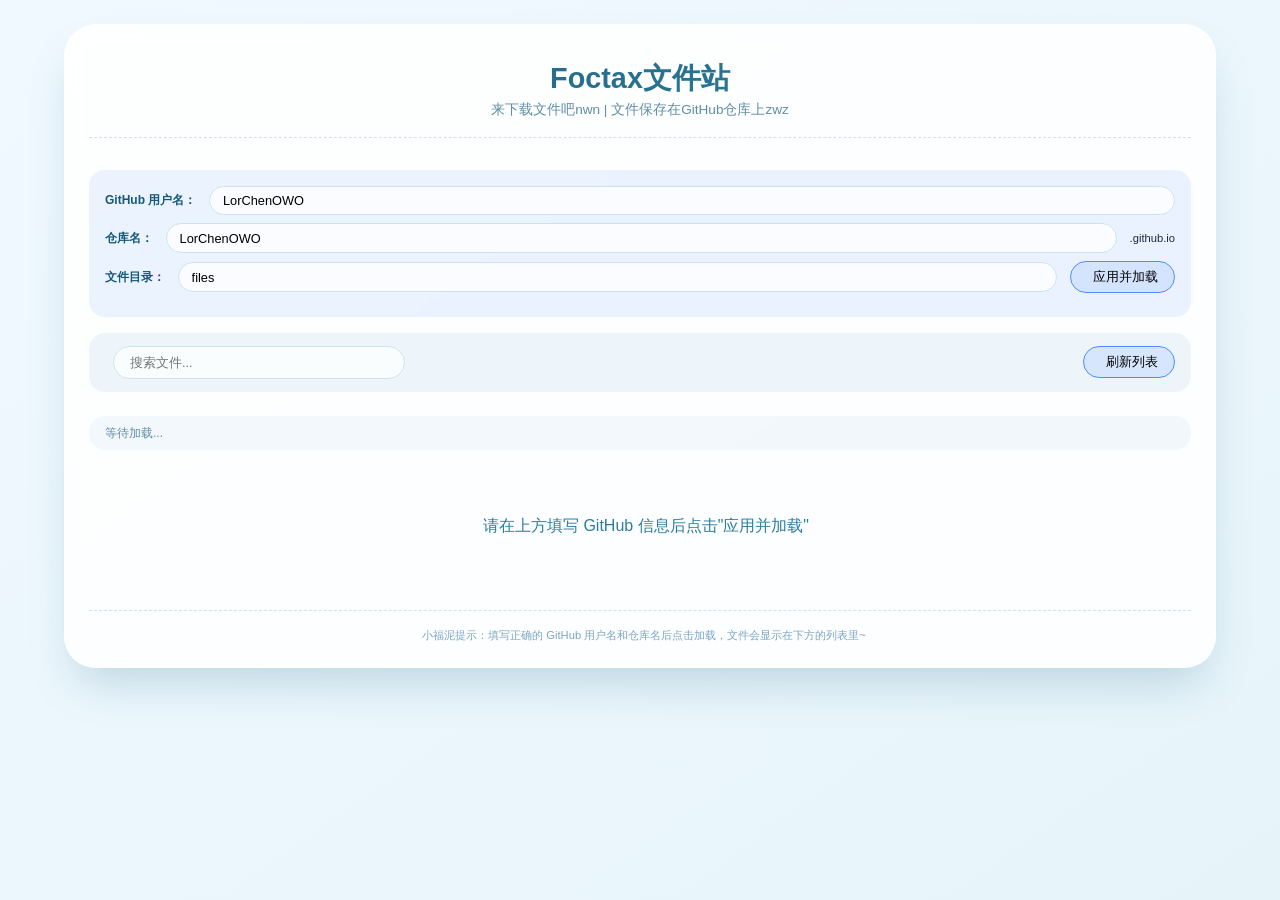
<file: downloader.html>
<!DOCTYPE html>
<html lang="zh-CN">
<head>
    <meta charset="UTF-8">
    <meta name="viewport" content="width=device-width, initial-scale=1.0, user-scalable=yes">
    <title>下载 - Foctax</title>
    <link rel="preconnect" href="https://fonts.proxy.ustclug.org">
    <link href="https://fonts.proxy.ustclug.org/css2?family=Inter:opsz,wght@14..32,300;400;500;600;700&display=swap" rel="stylesheet">
    <link rel="stylesheet" href="https://cdn.staticfile.org/font-awesome/6.0.0-beta3/css/all.min.css">
    <link rel="stylesheet" href="style.css">
    <style>
        .container { max-width: 1200px; margin: 0 auto; padding: 1.5rem; }
        .download-card {
            background: rgba(255, 255, 255, 0.88);
            backdrop-filter: blur(8px);
            border-radius: 2rem;
            padding: 1.5rem;
            box-shadow: 0 25px 45px -12px rgba(52, 114, 142, 0.25);
            border: 1px solid rgba(255, 255, 255, 0.8);
            transition: all 0.3s ease;
            animation: fadeInUp 0.6s cubic-bezier(0.34, 1.2, 0.64, 1) forwards;
        }
        .header { text-align: center; margin-bottom: 2rem; padding-bottom: 1rem; border-bottom: 1px dashed #cce3ef; }
        .header-icon { font-size: 3rem; color: #7bbbd9; margin-bottom: 0.5rem; animation: fadeInDown 0.5s cubic-bezier(0.34, 1.2, 0.64, 1) forwards; }
        .header h1 { font-size: 1.8rem; font-weight: 600; background: linear-gradient(135deg, #1f5e7e, #3282a0); background-clip: text; -webkit-background-clip: text; color: transparent; }
        .subtitle { font-size: 0.85rem; color: #608da5; }
        .toolbar { display: flex; justify-content: space-between; align-items: center; flex-wrap: wrap; gap: 1rem; margin-bottom: 1.5rem; padding: 0.8rem 1rem; background: rgba(200, 220, 240, 0.3); border-radius: 1rem; }
        .search-box { display: flex; gap: 0.5rem; flex: 1; max-width: 300px; }
        .search-input { flex: 1; padding: 0.5rem 1rem; background: rgba(255, 255, 255, 0.7); border: 1px solid #cce3ef; border-radius: 40px; font-size: 0.8rem; outline: none; }
        .search-input:focus { border-color: #4f8cff; box-shadow: 0 0 0 3px rgba(79, 140, 255, 0.2); background: white; }
        .refresh-btn { background: rgba(79, 140, 255, 0.15); border: 1px solid #4f8cff; padding: 0.4rem 1rem; border-radius: 40px; font-size: 0.8rem; cursor: pointer; display: inline-flex; align-items: center; gap: 6px; }
        .refresh-btn:hover { background: rgba(79, 140, 255, 0.3); transform: translateY(-1px); }
        .stats { display: flex; gap: 1rem; margin-bottom: 1rem; padding: 0.5rem 1rem; background: rgba(200, 220, 240, 0.2); border-radius: 1rem; font-size: 0.75rem; color: #608da5; flex-wrap: wrap; }
        .file-list { max-height: 500px; overflow-y: auto; border-radius: 1rem; }
        .file-item { display: flex; justify-content: space-between; align-items: center; padding: 1rem 1.2rem; background: rgba(255, 255, 255, 0.6); border-radius: 1rem; margin-bottom: 0.6rem; transition: all 0.2s ease; cursor: pointer; }
        .file-item:hover { background: rgba(184, 225, 252, 0.6); transform: translateX(5px); }
        .file-info { flex: 1; display: flex; align-items: center; gap: 1rem; flex-wrap: wrap; }
        .file-icon { font-size: 1.5rem; color: #2c7da0; width: 40px; text-align: center; }
        .file-details { flex: 1; }
        .file-name { font-weight: 600; color: #165a77; font-size: 0.95rem; word-break: break-all; }
        .file-size { font-size: 0.7rem; color: #608da5; }
        .download-btn { background: #4f8cff; border: none; padding: 0.4rem 1rem; border-radius: 40px; font-size: 0.75rem; font-weight: 500; color: white; cursor: pointer; display: inline-flex; align-items: center; gap: 6px; }
        .download-btn:hover { background: #2566d8; transform: translateY(-2px); }
        .loading-overlay { display: flex; align-items: center; justify-content: center; gap: 12px; padding: 3rem; color: #2c7da0; }
        .loading-spinner { width: 24px; height: 24px; border: 3px solid #cce3ef; border-top-color: #4f8cff; border-radius: 50%; animation: spin 0.8s linear infinite; }
        .empty-state { text-align: center; padding: 3rem; color: #90aec2; }
        .empty-state i { font-size: 3rem; margin-bottom: 1rem; opacity: 0.5; }
        .config-panel { background: rgba(79, 140, 255, 0.1); border-radius: 1rem; padding: 1rem; margin-bottom: 1rem; }
        .config-row { display: flex; gap: 0.8rem; align-items: center; flex-wrap: wrap; margin-bottom: 0.5rem; }
        .config-label { font-size: 0.75rem; color: #165a77; font-weight: 600; }
        .config-input { flex: 1; min-width: 200px; padding: 0.4rem 0.8rem; background: rgba(255, 255, 255, 0.7); border: 1px solid #cce3ef; border-radius: 40px; font-size: 0.8rem; }
        .fox-tip { display: flex; align-items: center; justify-content: center; gap: 8px; margin-top: 1.5rem; padding-top: 1rem; border-top: 1px dashed #cce3ef; font-size: 0.7rem; color: #7ba5c0; }
        @media (max-width: 768px) { .toolbar { flex-direction: column; align-items: stretch; } .search-box { max-width: none; } .file-item { flex-direction: column; align-items: flex-start; gap: 0.8rem; } .file-info { flex-direction: column; align-items: flex-start; } }
    </style>
</head>
<body>
<div class="container">
    <div class="download-card">
        <div class="header"><div class="header-icon"><i class="fas fa-cloud-download-alt"></i></div><h1>Foctax文件站</h1><div class="subtitle">来下载文件吧nwn | 文件保存在GitHub仓库上zwz</div></div>
        <div class="config-panel">
            <div class="config-row"><span class="config-label"><i class="fab fa-github"></i> GitHub 用户名：</span><input type="text" id="ownerInput" class="config-input" placeholder="例如: LorChenOWO" value="LorChenOWO"></div>
            <div class="config-row"><span class="config-label"><i class="fas fa-database"></i> 仓库名：</span><input type="text" id="repoInput" class="config-input" placeholder="例如: my-files" value="LorChenOWO"><span style="font-size:0.7rem;">.github.io</span></div>
            <div class="config-row"><span class="config-label"><i class="fas fa-folder"></i> 文件目录：</span><input type="text" id="pathInput" class="config-input" placeholder="例如: files" value="files"><button class="refresh-btn" id="applyConfigBtn"><i class="fas fa-check"></i> 应用并加载</button></div>
        </div>
        <div class="toolbar"><div class="search-box"><i class="fas fa-search" style="color:#90aec2;"></i><input type="text" id="searchInput" class="search-input" placeholder="搜索文件..." onkeyup="filterFiles()"></div><button class="refresh-btn" id="refreshBtn"><i class="fas fa-sync-alt"></i> 刷新列表</button></div>
        <div class="stats" id="stats"><span><i class="fas fa-database"></i> 等待加载...</span></div>
        <div class="file-list" id="fileList"><div class="loading-overlay"><i class="fas fa-folder-open" style="font-size:2rem;"></i><span>请在上方填写 GitHub 信息后点击"应用并加载"</span></div></div>
        <div class="fox-tip"><i class="fas fa-fox"></i> 小福泥提示：填写正确的 GitHub 用户名和仓库名后点击加载，文件会显示在下方的列表里~</div>
    </div>
</div>
<script>
    let fileListData = [], searchKeyword = '';
    function formatFileSize(bytes) { if (!bytes) return '未知大小'; const sizes = ['B','KB','MB','GB']; const i = Math.floor(Math.log(bytes)/Math.log(1024)); return parseFloat((bytes/Math.pow(1024,i)).toFixed(2)) + ' ' + sizes[i]; }
    function getFileIcon(filename) { const ext = filename.split('.').pop().toLowerCase(); const icons = {jpg:'fa-file-image',png:'fa-file-image',mp4:'fa-file-video',mp3:'fa-file-audio',pdf:'fa-file-pdf',zip:'fa-file-archive',txt:'fa-file-alt',js:'fa-code',py:'fa-python',html:'fa-code'}; return icons[ext] || 'fa-file'; }
    function getRawUrl(owner, repo, path, filename) { return `https://raw.githubusercontent.com/${owner}/${repo}/main/${path}/${filename}`; }
    async function downloadFile(item, owner, repo, path, event) { if(event) event.stopPropagation(); window.open(getRawUrl(owner, repo, path, item.name), '_blank'); showToast(`开始下载: ${item.name}`); }
    function renderFileList(owner, repo, path) {
        const fileListDiv = document.getElementById('fileList'), statsDiv = document.getElementById('stats');
        let filteredFiles = fileListData.filter(f => !searchKeyword || f.name.toLowerCase().includes(searchKeyword.toLowerCase()));
        if(filteredFiles.length===0){ fileListDiv.innerHTML=`<div class="empty-state"><i class="fas fa-folder-open"></i><p>${fileListData.length===0?'没有找到任何文件~':'没有找到匹配的文件~'}</p></div>`; statsDiv.innerHTML=`<span>共 0 个文件</span><span>${owner}/${repo}/${path}</span>`; return; }
        filteredFiles.sort((a,b)=>a.name.localeCompare(b.name));
        fileListDiv.innerHTML = filteredFiles.map(file => `<div class="file-item" onclick="downloadFile(${JSON.stringify(file).replace(/"/g,'&quot;')},'${owner}','${repo}','${path}',event)"><div class="file-info"><div class="file-icon"><i class="fas ${getFileIcon(file.name)}"></i></div><div class="file-details"><div class="file-name">${escapeHtml(file.name)}</div></div></div><div class="file-size">${formatFileSize(file.size)}</div><button class="download-btn" onclick="event.stopPropagation();downloadFile(${JSON.stringify(file).replace(/"/g,'&quot;')},'${owner}','${repo}','${path}',event)"><i class="fas fa-download"></i> 下载</button></div>`).join('');
        statsDiv.innerHTML = `<span>共 ${filteredFiles.length} 个文件</span><span>${owner}/${repo}/${path}</span>${searchKeyword?`<span>筛选: ${searchKeyword}</span>`:''}`;
    }
    function escapeHtml(text) { const div = document.createElement('div'); div.textContent = text; return div.innerHTML; }
    async function fetchFileListViaGitHubAPI(owner, repo, path) {
        try { const response = await fetch(`https://api.github.com/repos/${owner}/${repo}/contents/${path}`); if(response.ok){ const data = await response.json(); if(Array.isArray(data)) return data.filter(item=>item.type==='file').map(item=>({name:item.name,size:item.size||0})); } } catch(e){} return null;
    }
    async function loadFiles(){
        let owner = document.getElementById('ownerInput').value.trim(), repo = document.getElementById('repoInput').value.trim(), path = document.getElementById('pathInput').value.trim();
        if(!owner||!repo){ showToast('请填写 GitHub 用户名和仓库名',true); return; }
        if(repo.endsWith('.github.io')) repo = repo.replace('.github.io','');
        const fileListDiv = document.getElementById('fileList');
        fileListDiv.innerHTML = `<div class="loading-overlay"><div class="loading-spinner"></div><span>正在获取文件列表...</span></div>`;
        let files = await fetchFileListViaGitHubAPI(owner, repo, path);
        if(files && files.length>0){ fileListData = files; renderFileList(owner, repo, path); showToast(`成功加载 ${files.length} 个文件~`); }
        else { fileListDiv.innerHTML=`<div class="empty-state"><i class="fas fa-exclamation-triangle"></i><p>无法获取文件列表</p><p style="font-size:0.7rem;">请确保仓库中存在 ${path} 文件夹</p></div>`; statsDiv.innerHTML=`<span>加载失败</span>`; }
    }
    function filterFiles(){ searchKeyword = document.getElementById('searchInput').value; const owner = document.getElementById('ownerInput').value.trim(), repo = document.getElementById('repoInput').value.trim().replace('.github.io',''), path = document.getElementById('pathInput').value.trim(); renderFileList(owner, repo, path); }
    function showToast(msg,isErr=false){ const toast=document.createElement('div'); toast.innerHTML=`<i class="fas ${isErr?'fa-exclamation-triangle':'fa-heart'}"></i> ${msg}`; toast.style.cssText=`position:fixed;bottom:30px;left:50%;transform:translateX(-50%);background:${isErr?'#ffe6e6':'#e6f4fa'};border:1px solid ${isErr?'#ffaaaa':'#b8d6e8'};color:${isErr?'#cc3333':'#2c7da0'};padding:10px 20px;border-radius:40px;font-size:0.85rem;z-index:10000;white-space:nowrap;`; document.body.appendChild(toast); setTimeout(()=>{toast.style.opacity='0'; setTimeout(()=>toast.remove(),300);},2500); }
    document.getElementById('refreshBtn').addEventListener('click',loadFiles); document.getElementById('applyConfigBtn').addEventListener('click',loadFiles); window.downloadFile = downloadFile; window.filterFiles = filterFiles;
    const urlParams = new URLSearchParams(window.location.search); if(urlParams.has('owner')) document.getElementById('ownerInput').value = urlParams.get('owner'); if(urlParams.has('repo')) document.getElementById('repoInput').value = urlParams.get('repo'); if(urlParams.has('path')) document.getElementById('pathInput').value = urlParams.get('path');
</script>
</body>
</html>
</file>
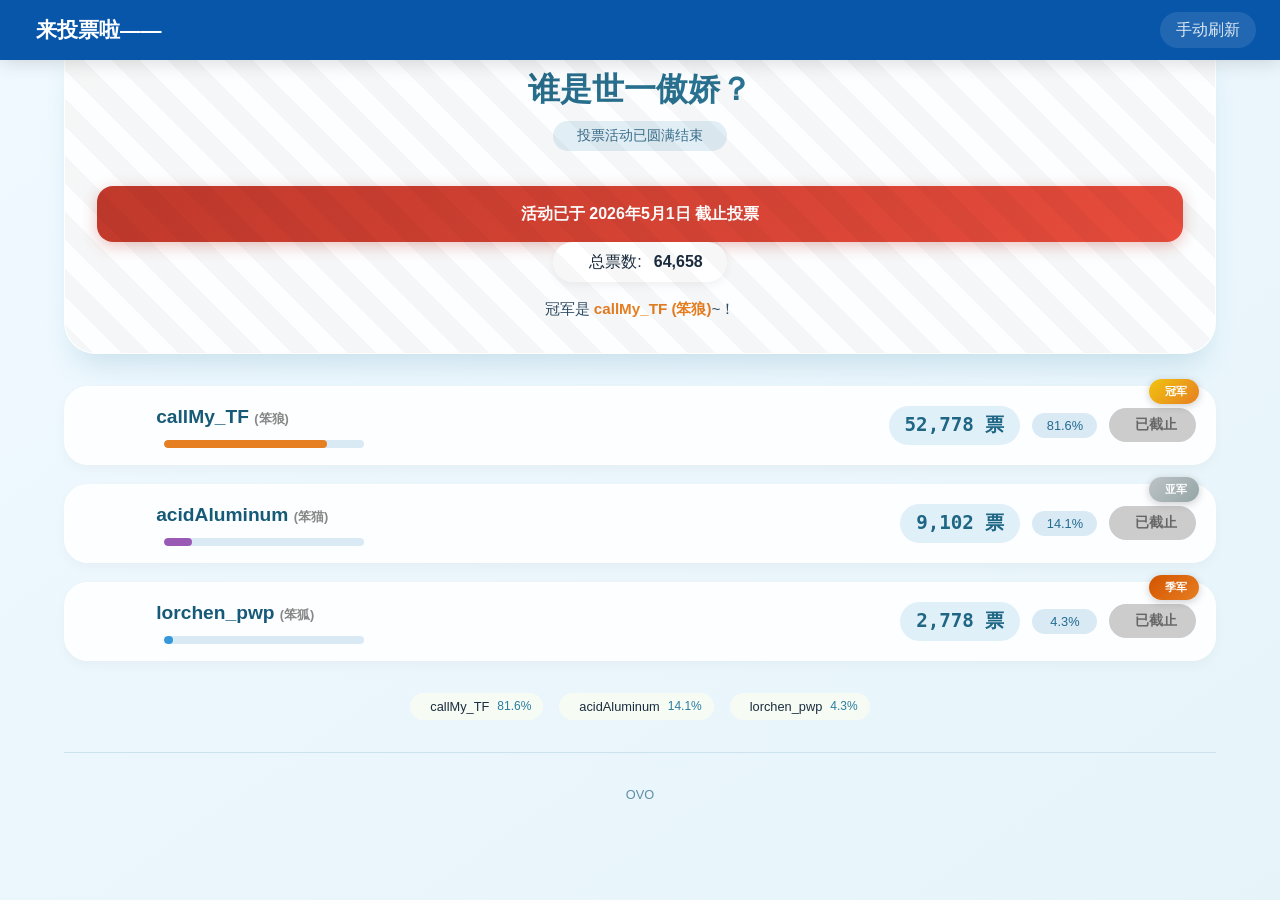
<file: votion.html>
<!DOCTYPE html>
<html lang="zh-CN">
<head>
    <meta charset="UTF-8">
    <meta name="viewport" content="width=device-width, initial-scale=1.0, user-scalable=yes">
    <title>投票站 - Foctax</title>
    <link rel="preconnect" href="https://fonts.proxy.ustclug.org">
    <link href="https://fonts.proxy.ustclug.org/css2?family=Inter:opsz,wght@14..32,300;400;500;600;700&display=swap" rel="stylesheet">
    <link rel="stylesheet" href="https://cdn.staticfile.org/font-awesome/6.0.0-beta3/css/all.min.css">
    <link rel="stylesheet" href="style.css">
    <style>
        .vote-hero {
            background: rgba(255, 255, 255, 0.86);
            backdrop-filter: blur(6px);
            border-radius: 2rem;
            padding: 2rem;
            box-shadow: 0 20px 30px -12px rgba(44, 125, 160, 0.2);
            border: 1px solid rgba(255, 255, 255, 0.8);
            margin-bottom: 2rem;
            text-align: center;
            position: relative;
            overflow: hidden;
        }
        .vote-hero::before {
            content: '';
            position: absolute;
            top: 0;
            left: 0;
            right: 0;
            bottom: 0;
            background: repeating-linear-gradient(45deg, rgba(0,0,0,0.03) 0px, rgba(0,0,0,0.03) 20px, transparent 20px, transparent 40px);
            pointer-events: none;
        }
        .vote-title {
            font-size: 2rem;
            font-weight: 700;
            background: linear-gradient(135deg, #1f5e7e, #3282a0);
            background-clip: text;
            -webkit-background-clip: text;
            color: transparent;
            margin-bottom: 0.5rem;
        }
        .vote-sub {
            color: #3a6e8c;
            background: rgba(115, 176, 204, 0.2);
            display: inline-block;
            padding: 0.3rem 1.5rem;
            border-radius: 40px;
            font-size: 0.85rem;
            margin-bottom: 1rem;
        }
        .vote-desc {
            max-width: 600px;
            margin: 0 auto;
            color: #2c4b64;
            font-size: 0.95rem;
        }
        .closed-banner {
            background: linear-gradient(135deg, #c0392b, #e74c3c);
            color: white;
            padding: 1rem;
            border-radius: 1rem;
            margin-top: 1.2rem;
            font-weight: 600;
            display: flex;
            align-items: center;
            justify-content: center;
            gap: 12px;
            box-shadow: 0 4px 15px rgba(192, 57, 43, 0.3);
        }
        .options-grid {
            display: flex;
            flex-direction: column;
            gap: 1.2rem;
            margin: 2rem 0;
        }
        .vote-card {
            background: rgba(255, 255, 255, 0.88);
            backdrop-filter: blur(2px);
            border-radius: 1.5rem;
            padding: 1rem 1.2rem;
            display: flex;
            align-items: center;
            flex-wrap: wrap;
            gap: 1rem;
            transition: all 0.2s ease;
            border: 1px solid rgba(255, 255, 255, 0.7);
            box-shadow: 0 5px 12px rgba(0,0,0,0.03);
            position: relative;
        }
        .vote-card:hover {
            background: rgba(255, 255, 255, 0.96);
            border-color: #c2e0f0;
            transform: translateY(-2px);
        }
        .crown-badge {
            position: absolute;
            top: -8px;
            right: 16px;
            background: linear-gradient(135deg, #f1c40f, #e67e22);
            color: white;
            border-radius: 40px;
            padding: 4px 12px;
            font-size: 0.7rem;
            font-weight: bold;
            box-shadow: 0 2px 8px rgba(0,0,0,0.2);
            display: flex;
            align-items: center;
            gap: 4px;
        }
        .medal-2 { background: linear-gradient(135deg, #bdc3c7, #95a5a6); }
        .medal-3 { background: linear-gradient(135deg, #d35400, #e67e22); }
        .vote-option-icon { font-size: 2rem; width: 56px; text-align: center; }
        .vote-info { flex: 3; min-width: 160px; }
        .vote-option-name { font-size: 1.2rem; font-weight: 600; color: #165a77; margin-bottom: 0.2rem; }
        .vote-option-desc { font-size: 0.75rem; color: #608da5; }
        .vote-stats {
            flex: 1.5;
            min-width: 120px;
            display: flex;
            align-items: center;
            gap: 12px;
            flex-wrap: wrap;
            justify-content: flex-end;
        }
        .vote-count {
            background: #e0f0f8;
            padding: 0.3rem 1rem;
            border-radius: 60px;
            font-weight: 700;
            font-size: 1.2rem;
            color: #1f6685;
            font-family: monospace;
        }
        .vote-percent {
            background: #d9eaf5;
            padding: 0.2rem 0.8rem;
            border-radius: 40px;
            font-size: 0.8rem;
            font-weight: 500;
            color: #236b8e;
            min-width: 65px;
            text-align: center;
        }
        .vote-btn {
            background: #b8e1fc;
            border: none;
            padding: 0.5rem 1.2rem;
            border-radius: 60px;
            font-weight: 600;
            font-size: 0.85rem;
            cursor: pointer;
            transition: all 0.2s;
            color: #1a2c3e;
            display: inline-flex;
            align-items: center;
            gap: 6px;
        }
        .disabled-vote {
            background: #ccc !important;
            color: #666 !important;
            cursor: not-allowed !important;
            border-color: #aaa !important;
        }
        .total-badge {
            background: white;
            border-radius: 60px;
            padding: 0.5rem 1.5rem;
            display: inline-flex;
            align-items: center;
            gap: 12px;
            box-shadow: 0 4px 10px rgba(0,0,0,0.05);
            margin-bottom: 1rem;
        }
        .progress-bar-bg {
            background: #d9eaf5;
            border-radius: 40px;
            height: 8px;
            flex: 1;
            overflow: hidden;
            margin-left: 0.5rem;
        }
        .progress-fill {
            background: #2c7da0;
            width: 0%;
            height: 100%;
            border-radius: 40px;
            transition: width 0.3s ease;
        }
        .footer-note {
            margin-top: 2rem;
            text-align: center;
            font-size: 0.8rem;
            color: #608da5;
            border-top: 1px solid #cce3ef;
            padding-top: 2rem;
        }
        .legend {
            display: flex;
            flex-wrap: wrap;
            justify-content: center;
            gap: 1rem;
            margin-top: 1rem;
        }
        @media (max-width: 680px) {
            .vote-card {
                flex-direction: column;
                align-items: stretch;
                text-align: center;
            }
            .vote-stats { justify-content: center; }
            .vote-option-icon { align-self: center; }
            .vote-info { text-align: center; }
            .progress-bar-bg { width: 100%; }
            .crown-badge { top: -4px; right: 8px; font-size: 0.6rem; padding: 2px 8px; }
        }
    </style>
</head>
<body>
<div class="navbar">
    <div class="nav-brand">
        <i class="fas fa-file-alt"></i>
        <span>来投票啦——</span>
    </div>
    <div class="nav-links">
        <a id="refreshUIBtn"><i class="fas fa-sync-alt"></i> 手动刷新</a>
    </div>
</div>

<div class="container">
    <div class="vote-hero">
        <div class="vote-title">
            <i class="fas fa-trophy" style="color:#f39c12;"></i> 谁是世一傲娇？
        </div>
        <div class="vote-sub">
            <i class="fas fa-calendar-check"></i> 投票活动已圆满结束
        </div>
        <div class="closed-banner">
            <i class="fas fa-ban"></i>
            <span>活动已于 2026年5月1日 截止投票</span>
            <i class="fas fa-flag-checkered"></i>
        </div>
        <div class="total-badge" id="totalVotesBadge">
            <i class="fas fa-poll"></i> 总票数: <strong id="totalVotesCount">0</strong>
        </div>
        <div class="vote-desc">
            冠军是 <strong style="color:#e67e22;">callMy_TF (笨狼)</strong>~！
        </div>
    </div>

    <div class="options-grid" id="optionsGrid"></div>
    <div class="legend" id="legendArea"></div>
    <div class="footer-note">
        <i class="fas fa-heart"></i> OVO
    </div>
</div>

<div id="toastMessage" class="toast-msg"></div>

<script>
    const OPTIONS = [
        { id: 0, name: "callMy_TF", desc: "笨狼", icon: "fas fa-1", color: "#e67e22", votes: 52778 },
        { id: 1, name: "acidAluminum", desc: "笨猫", icon: "fas fa-2", color: "#9b59b6", votes: 9102 },
        { id: 2, name: "lorchen_pwp", desc: "笨狐", icon: "fas fa-3", color: "#3498db", votes: 2778 }
    ];
    
    const IS_CLOSED = true;
    let votes = OPTIONS.map(opt => opt.votes);
    let votedMap = { 0: new Set(), 1: new Set(), 2: new Set() };
    let currentFingerprint = '';
    
    const optionsGrid = document.getElementById('optionsGrid');
    const totalVotesSpan = document.getElementById('totalVotesCount');
    const toastMsg = document.getElementById('toastMessage');
    
    let toastTimer = null;
    function showToast(message, isError = false) {
        toastMsg.textContent = message;
        toastMsg.style.background = isError ? '#8b3c3c' : '#1e2f3a';
        toastMsg.classList.add('show');
        if (toastTimer) clearTimeout(toastTimer);
        toastTimer = setTimeout(() => {
            toastMsg.classList.remove('show');
        }, 2000);
    }
    
    function generateFingerprint() {
        const canvas = document.createElement('canvas');
        const ctx = canvas.getContext('2d');
        ctx.textBaseline = 'top';
        ctx.font = '14px Arial';
        ctx.fillStyle = '#f60';
        ctx.fillRect(0, 0, 100, 50);
        ctx.fillStyle = '#fff';
        ctx.fillText('votion', 10, 10);
        const canvasData = canvas.toDataURL();
        const fingerprint = {
            ua: navigator.userAgent.substring(0, 50),
            lang: navigator.language,
            screen: `${screen.width}x${screen.height}`,
            tz: Intl.DateTimeFormat().resolvedOptions().timeZone,
            canvas: canvasData.substring(0, 80)
        };
        const str = JSON.stringify(fingerprint);
        let hash = 0;
        for (let i = 0; i < str.length; i++) {
            const char = str.charCodeAt(i);
            hash = ((hash << 5) - hash) + char;
            hash = hash & hash;
        }
        return Math.abs(hash).toString(36) + Date.now().toString(36).slice(-4);
    }
    
    function getTotalVotes() { return votes.reduce((a,b) => a + b, 0); }
    
    function getRanking() {
        const withIndex = votes.map((v, idx) => ({ idx, votes: v }));
        withIndex.sort((a, b) => b.votes - a.votes);
        return withIndex.map(item => item.idx);
    }
    
    function renderUI() {
        const total = getTotalVotes();
        totalVotesSpan.innerText = total.toLocaleString();
        const ranking = getRanking();
        let html = '';
        for (let i = 0; i < OPTIONS.length; i++) {
            const opt = OPTIONS[i];
            const count = votes[i];
            const percent = total === 0 ? 0 : ((count / total) * 100).toFixed(1);
            const rank = ranking.indexOf(i) + 1;
            let rankBadge = '';
            if (rank === 1) rankBadge = '<div class="crown-badge"><i class="fas fa-crown"></i> 冠军</div>';
            else if (rank === 2) rankBadge = '<div class="crown-badge medal-2"><i class="fas fa-medal"></i> 亚军</div>';
            else if (rank === 3) rankBadge = '<div class="crown-badge medal-3"><i class="fas fa-medal"></i> 季军</div>';
            html += `
                <div class="vote-card" data-id="${i}">
                    ${rankBadge}
                    <div class="vote-option-icon"><i class="${opt.icon}" style="color: ${opt.color}; font-size: 2rem;"></i></div>
                    <div class="vote-info">
                        <div class="vote-option-name">${opt.name} <span style="font-size:0.8rem; color:#888;">(${opt.desc})</span></div>
                        <div class="progress-bar-bg" style="margin-top: 8px; max-width: 200px;">
                            <div class="progress-fill" style="width: ${percent}%; background: ${opt.color};"></div>
                        </div>
                    </div>
                    <div class="vote-stats">
                        <span class="vote-count">${count.toLocaleString()} 票</span>
                        <span class="vote-percent">${percent}%</span>
                        <button class="vote-btn disabled-vote" disabled><i class="fas fa-ban"></i> 已截止</button>
                    </div>
                </div>
            `;
        }
        optionsGrid.innerHTML = html;
        
        const legendDiv = document.getElementById('legendArea');
        let legendHtml = '<div style="display: flex; flex-wrap: wrap; gap: 16px; justify-content: center;">';
        for (let i = 0; i < OPTIONS.length; i++) {
            const opt = OPTIONS[i];
            const percent = total === 0 ? 0 : ((votes[i] / total) * 100).toFixed(1);
            legendHtml += `
                <div style="display: flex; align-items: center; gap: 8px; background: rgba(255,255,240,0.6); padding: 4px 12px; border-radius: 40px;">
                    <i class="${opt.icon}" style="color: ${opt.color}; font-size: 0.9rem;"></i>
                    <span style="font-size:0.8rem; font-weight:500;">${opt.name}</span>
                    <span style="font-size:0.75rem; color:#2c7da0;">${percent}%</span>
                </div>
            `;
        }
        legendHtml += '</div>';
        legendDiv.innerHTML = legendHtml;
    }
    
    function manualRefresh() { renderUI(); showToast('页面已刷新', false); }
    
    function init() {
        currentFingerprint = generateFingerprint();
        renderUI();
        document.getElementById('refreshUIBtn').addEventListener('click', manualRefresh);
    }
    init();
</script>
</body>
</html>
</file>
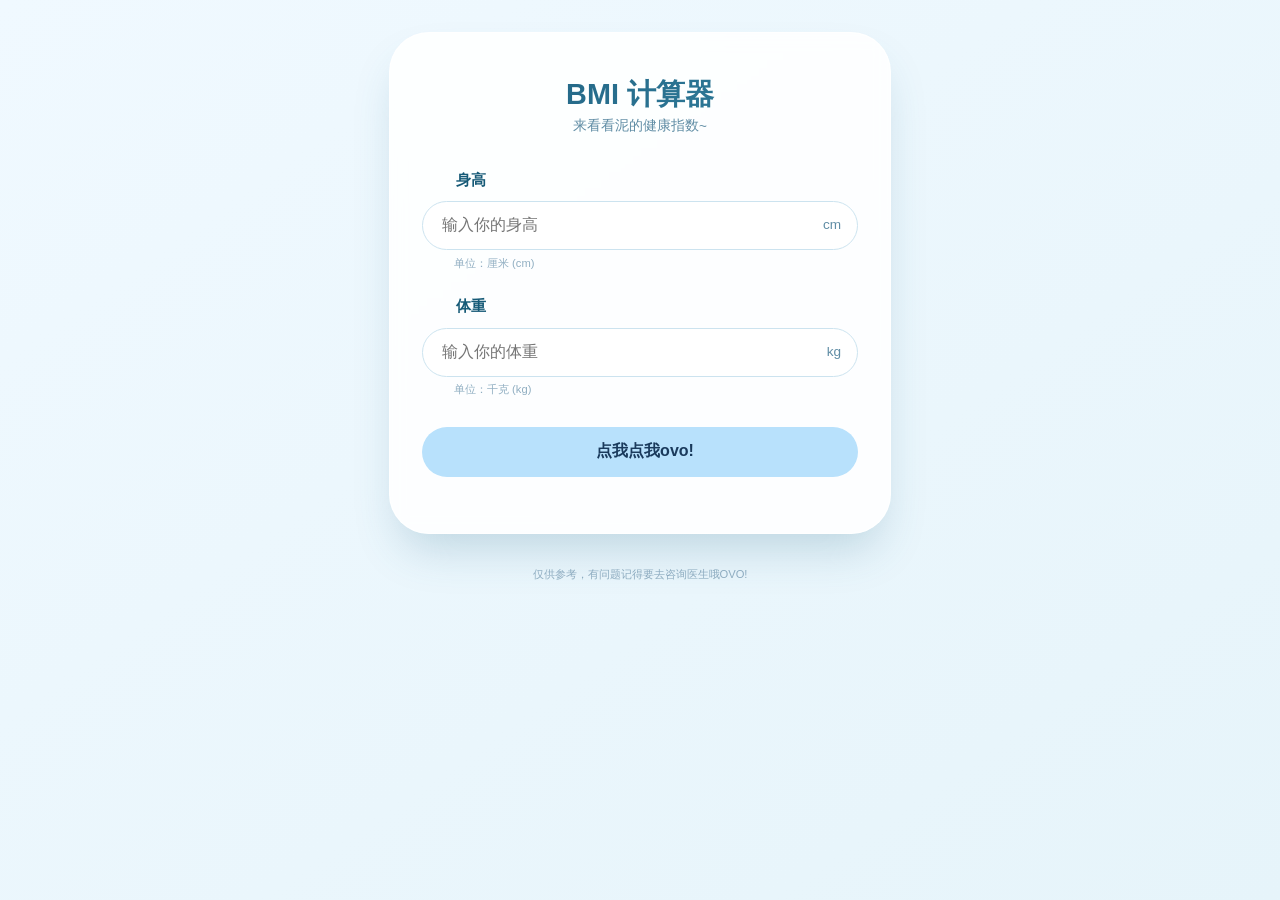
<file: functions/bmi.html>
<!DOCTYPE html>
<html lang="zh-CN">
<head>
    <meta charset="UTF-8">
    <meta name="viewport" content="width=device-width, initial-scale=1.0, user-scalable=yes">
    <title>BMI - Foctax</title>
    <link rel="preconnect" href="https://fonts.proxy.ustclug.org">
    <link href="https://fonts.proxy.ustclug.org/css2?family=Inter:opsz,wght@14..32,300;400;500;600;700&display=swap" rel="stylesheet">
    <link rel="stylesheet" href="https://cdn.staticfile.org/font-awesome/6.0.0-beta3/css/all.min.css">
    <link rel="stylesheet" href="style.css">
    <style>
        .container { max-width: 550px; margin: 0 auto; padding: 2rem 1.5rem; }
        .bmi-card {
            background: rgba(255, 255, 255, 0.88);
            backdrop-filter: blur(8px);
            border-radius: 2.5rem;
            padding: 2rem;
            box-shadow: 0 25px 45px -12px rgba(52, 114, 142, 0.25);
            border: 1px solid rgba(255, 255, 255, 0.8);
            transition: all 0.3s ease;
            animation: fadeInUp 0.6s cubic-bezier(0.34, 1.2, 0.64, 1) forwards;
        }
        .bmi-card:hover { background: rgba(255, 255, 255, 0.94); box-shadow: 0 30px 50px -15px rgba(52, 114, 142, 0.3); }
        .card-header { text-align: center; margin-bottom: 2rem; }
        .card-icon { font-size: 3rem; color: #7bbbd9; margin-bottom: 0.5rem; animation: fadeInDown 0.5s cubic-bezier(0.34, 1.2, 0.64, 1) forwards; }
        .card-header h1 { font-size: 1.8rem; font-weight: 600; background: linear-gradient(135deg, #1f5e7e, #3282a0); background-clip: text; -webkit-background-clip: text; color: transparent; }
        .subtitle { font-size: 0.85rem; color: #608da5; }
        .input-group { margin-bottom: 1.5rem; }
        .input-label { display: flex; align-items: center; gap: 10px; margin-bottom: 0.6rem; font-weight: 600; color: #165a77; font-size: 0.95rem; }
        .input-label i { width: 24px; color: #2c7da0; }
        .input-wrapper {
            display: flex;
            align-items: center;
            background: rgba(255, 255, 255, 0.7);
            border: 1px solid #cce3ef;
            border-radius: 60px;
            transition: all 0.2s ease;
            overflow: hidden;
        }
        .input-wrapper:focus-within { border-color: #7bbbd9; box-shadow: 0 0 0 3px rgba(123, 187, 217, 0.2); background: white; }
        .input-wrapper input { flex: 1; padding: 0.9rem 1.2rem; border: none; background: transparent; font-size: 1rem; font-family: inherit; outline: none; }
        .input-unit { padding: 0 1rem; color: #608da5; font-weight: 500; font-size: 0.85rem; }
        .unit-hint { font-size: 0.7rem; color: #90aec2; margin-top: 0.3rem; margin-left: 2rem; }
        .calculate-btn {
            width: 100%;
            padding: 0.9rem;
            background: #b8e1fc;
            border: none;
            border-radius: 60px;
            font-size: 1rem;
            font-weight: 600;
            color: #1a3a5c;
            cursor: pointer;
            transition: all 0.2s ease;
            display: flex;
            align-items: center;
            justify-content: center;
            gap: 10px;
            margin: 1.8rem 0 1.5rem;
        }
        .calculate-btn:hover { background: #8fcbff; transform: translateY(-2px); box-shadow: 0 8px 20px rgba(66, 153, 194, 0.3); }
        .result-area {
            background: linear-gradient(135deg, #eef4fc 0%, #e6f0f8 100%);
            border-radius: 1.5rem;
            padding: 1.5rem;
            margin-top: 1rem;
            text-align: center;
        }
        .bmi-value { font-size: 3rem; font-weight: 700; color: #165a77; margin-bottom: 0.5rem; }
        .bmi-status { display: inline-block; padding: 0.3rem 1.2rem; border-radius: 40px; font-size: 0.85rem; font-weight: 600; margin: 0.5rem 0; }
        .status-underweight { background: #fff3e0; color: #e6a017; border: 1px solid #ffe0b3; }
        .status-normal { background: #e0f7e8; color: #2e7d5e; border: 1px solid #b8e0cc; }
        .status-overweight { background: #ffe6e0; color: #e6733a; border: 1px solid #ffd1b8; }
        .status-obese { background: #ffe0e0; color: #c0392b; border: 1px solid #ffb8b8; }
        .advice-text { margin-top: 1rem; font-size: 0.85rem; color: #4a7c9c; line-height: 1.5; padding: 0.8rem; background: rgba(255, 255, 255, 0.6); border-radius: 1rem; }
        .fox-tip { display: flex; align-items: center; justify-content: center; gap: 8px; margin-top: 1rem; padding-top: 1rem; border-top: 1px dashed #cce3ef; font-size: 0.75rem; color: #7ba5c0; }
        .footer-note { margin-top: 2rem; text-align: center; font-size: 0.7rem; color: #90aec2; }
        .history-area { margin-top: 1.5rem; background: rgba(255, 255, 255, 0.5); border-radius: 1.2rem; padding: 1rem; max-height: 200px; overflow-y: auto; }
        .history-title { font-size: 0.75rem; color: #7ba5c0; margin-bottom: 0.5rem; display: flex; justify-content: space-between; }
        .history-item { display: flex; justify-content: space-between; align-items: center; padding: 0.4rem 0.6rem; background: rgba(255, 255, 255, 0.6); border-radius: 40px; margin-bottom: 0.3rem; font-size: 0.7rem; }
        .history-value { font-weight: 600; color: #2c7da0; }
        .clear-history { background: none; border: none; color: #c0392b; cursor: pointer; font-size: 0.65rem; }
        @media (max-width: 480px) {
            .bmi-card { padding: 1.5rem; }
            .bmi-value { font-size: 2.2rem; }
            .card-header h1 { font-size: 1.4rem; }
        }
    </style>
</head>
<body>
<div class="container">
    <div class="bmi-card">
        <div class="card-header">
            <div class="card-icon"><i class="fas fa-heartbeat"></i></div>
            <h1>BMI 计算器</h1>
            <div class="subtitle">来看看泥的健康指数~</div>
        </div>
        <div class="input-group">
            <div class="input-label"><i class="fas fa-arrows-up-down"></i><span>身高</span></div>
            <div class="input-wrapper"><input type="number" id="heightInput" placeholder="输入你的身高" step="0.1"><span class="input-unit">cm</span></div>
            <div class="unit-hint">单位：厘米 (cm)</div>
        </div>
        <div class="input-group">
            <div class="input-label"><i class="fas fa-weight-hanging"></i><span>体重</span></div>
            <div class="input-wrapper"><input type="number" id="weightInput" placeholder="输入你的体重" step="0.1"><span class="input-unit">kg</span></div>
            <div class="unit-hint">单位：千克 (kg)</div>
        </div>
        <button class="calculate-btn" id="calculateBtn"><i class="fas fa-calculator"></i> 点我点我ovo!</button>
        <div id="resultArea" class="result-area" style="display: none;">
            <div class="bmi-value" id="bmiValue">--</div>
            <div><span class="bmi-status" id="bmiStatus">--</span></div>
            <div class="advice-text" id="adviceText">输入身高和体重，点击计算~</div>
            <div class="fox-tip"><i class="fas fa-fox"></i> 小福泥提醒：保持健康最重要哦~</div>
        </div>
        <div class="history-area" id="historyArea" style="display: none;">
            <div class="history-title"><span><i class="fas fa-clock"></i> 最近记录</span><button class="clear-history" id="clearHistoryBtn"><i class="fas fa-trash-alt"></i> 清空</button></div>
            <div id="historyList"></div>
        </div>
    </div>
    <div class="footer-note"><i class="fas fa-paw"></i> 仅供参考，有问题记得要去咨询医生哦OVO! <i class="fas fa-paw"></i></div>
</div>
<script>
    (function() {
        const STORAGE_KEY = 'bmi_history';
        function getHistory() { try { return JSON.parse(localStorage.getItem(STORAGE_KEY) || '[]'); } catch(e) { return []; } }
        function saveHistory(history) { localStorage.setItem(STORAGE_KEY, JSON.stringify(history.slice(0, 10))); }
        function addHistoryRecord(bmi, status, height, weight) {
            const history = getHistory();
            history.unshift({ bmi: bmi.toFixed(1), status, height, weight, date: new Date().toLocaleString() });
            saveHistory(history);
            renderHistory();
        }
        function clearHistory() { localStorage.removeItem(STORAGE_KEY); renderHistory(); }
        function renderHistory() {
            const history = getHistory();
            const historyArea = document.getElementById('historyArea');
            const historyList = document.getElementById('historyList');
            if (history.length === 0) { historyArea.style.display = 'none'; return; }
            historyArea.style.display = 'block';
            historyList.innerHTML = history.map(r => `<div class="history-item"><span>${r.date.slice(5, 16)}</span><span class="history-value">${r.bmi} (${r.status})</span></div>`).join('');
        }
        function calculateBMI(heightCm, weightKg) { return Math.round((weightKg / ((heightCm/100)**2)) * 10) / 10; }
        function getStatusAndAdvice(bmi) {
            if (bmi < 18.5) return { status: '太轻啦qwq!', statusClass: 'status-underweight', advice: '可以适当增加营养摄入，多吃蛋白质和健康脂肪。小福泥建议你规律作息，增强体质~' };
            if (bmi < 24) return { status: '正常哦nwn!', statusClass: 'status-normal', advice: '非常棒！继续保持健康的饮食和运动习惯，小福泥为你点赞~' };
            if (bmi < 28) return { status: '有点重pwp!', statusClass: 'status-overweight', advice: '可以适当增加运动量，调整饮食结构。小福泥陪你一起变得更好~' };
            return { status: '太重啦TAT!', statusClass: 'status-obese', advice: '建议咨询医生或营养师，制定科学的减重计划。小福泥相信你可以慢慢改善的！加油ovo！' };
        }
        function showResult(bmi, statusInfo) {
            const resultArea = document.getElementById('resultArea');
            document.getElementById('bmiValue').textContent = bmi;
            const statusSpan = document.getElementById('bmiStatus');
            statusSpan.textContent = statusInfo.status;
            statusSpan.className = `bmi-status ${statusInfo.statusClass}`;
            document.getElementById('adviceText').innerHTML = statusInfo.advice;
            resultArea.style.display = 'block';
            resultArea.style.animation = 'pulse 0.4s ease';
            setTimeout(() => resultArea.style.animation = '', 400);
        }
        function showError(message) {
            document.getElementById('resultArea').style.display = 'block';
            document.getElementById('bmiValue').textContent = '诶诶诶？！';
            const statusSpan = document.getElementById('bmiStatus');
            statusSpan.textContent = '这不对叭OAO';
            statusSpan.className = 'bmi-status status-obese';
            document.getElementById('adviceText').innerHTML = `${message}<br>小福泥提醒您：体重为0的纸片人和身高为-1的黑洞是没法测出自己的BMI哒！`;
        }
        function showToast(message, isError = false) {
            const toast = document.createElement('div');
            toast.innerHTML = `<i class="fas ${isError ? 'fa-exclamation-triangle' : 'fa-heart'}"></i> ${message}`;
            toast.style.cssText = `position:fixed;bottom:30px;left:50%;transform:translateX(-50%);background:${isError?'#ffe6e6':'#e6f4fa'};border:1px solid ${isError?'#ffaaaa':'#b8d6e8'};color:${isError?'#cc3333':'#2c7da0'};padding:10px 20px;border-radius:40px;font-size:0.85rem;z-index:1100;backdrop-filter:blur(8px);white-space:nowrap;`;
            document.body.appendChild(toast);
            setTimeout(() => { toast.style.opacity = '0'; setTimeout(() => toast.remove(), 300); }, 2500);
        }
        function handleCalculate() {
            let height = parseFloat(document.getElementById('heightInput').value);
            let weight = parseFloat(document.getElementById('weightInput').value);
            if (isNaN(height) || isNaN(weight)) return showError('请输入身高和体重~');
            if (height <= 0 || weight <= 0) return showError('身高和体重必须是正数哦~');
            if (height < 50 || height > 300) return showError('这个身高已经不属于人类的范畴了吧OAO!');
            if (weight < 10 || weight > 500) return showError('这个体重……请验证你是否人类pwp!');
            const bmi = calculateBMI(height, weight);
            const statusInfo = getStatusAndAdvice(bmi);
            showResult(bmi, statusInfo);
            addHistoryRecord(bmi, statusInfo.status, height, weight);
            showToast(`BMI = ${bmi}，${statusInfo.status} 🎉`);
        }
        document.getElementById('calculateBtn').addEventListener('click', handleCalculate);
        document.getElementById('clearHistoryBtn')?.addEventListener('click', () => { clearHistory(); showToast('历史记录已清空~'); });
        document.getElementById('heightInput').addEventListener('keypress', e => e.key === 'Enter' && handleCalculate());
        document.getElementById('weightInput').addEventListener('keypress', e => e.key === 'Enter' && handleCalculate());
        renderHistory();
    })();
</script>
</body>
</html>
</file>
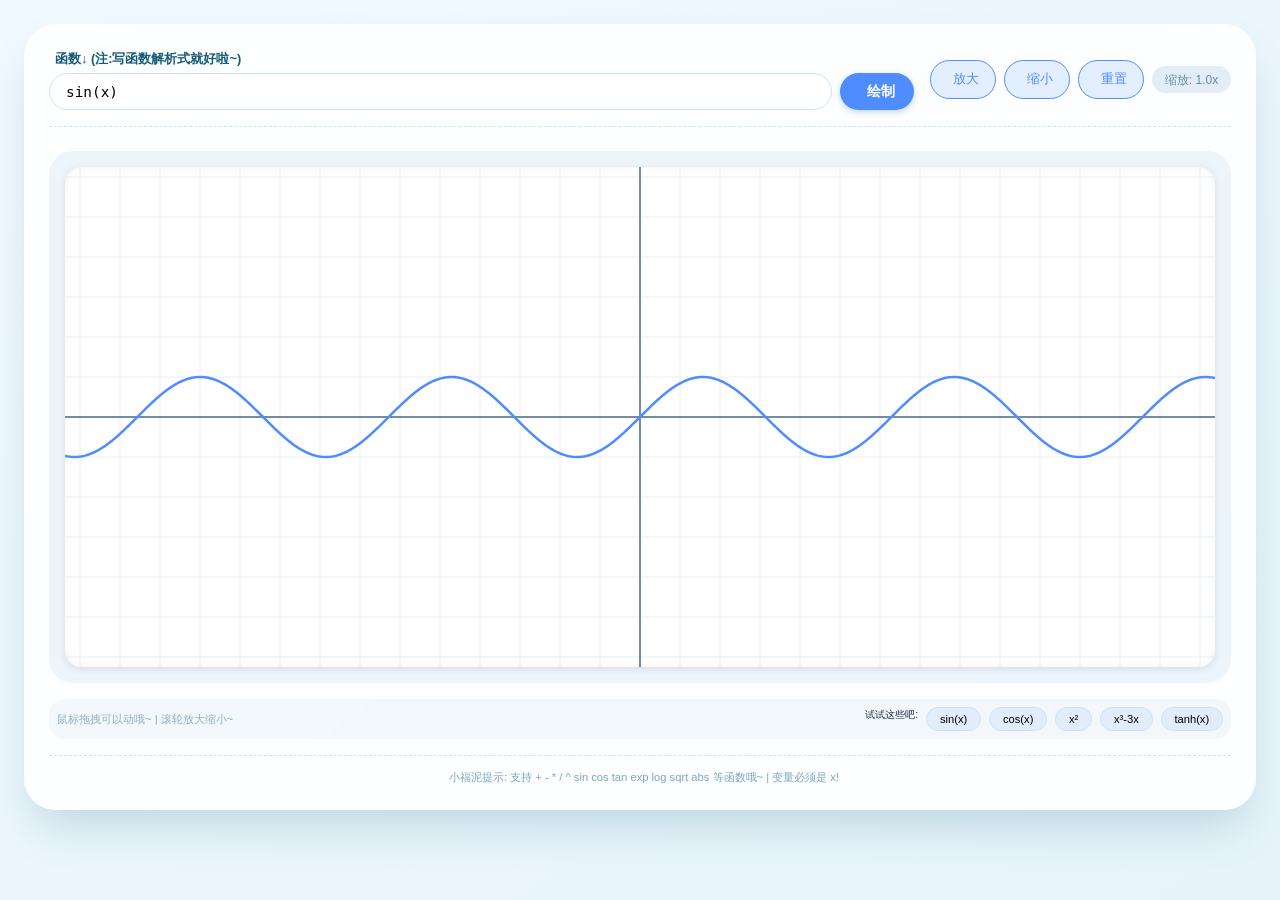
<file: functions/coordinate.html>
<!DOCTYPE html>
<html lang="zh-CN">
<head>
    <meta charset="UTF-8">
    <meta name="viewport" content="width=device-width, initial-scale=1.0, user-scalable=yes">
    <title>函数 - Foctax</title>
    <link rel="preconnect" href="https://fonts.proxy.ustclug.org">
    <link href="https://fonts.proxy.ustclug.org/css2?family=Inter:opsz,wght@14..32,300;400;500;600;700&display=swap" rel="stylesheet">
    <link rel="stylesheet" href="https://cdn.staticfile.org/font-awesome/6.0.0-beta3/css/all.min.css">
    <link rel="stylesheet" href="style.css">
    <style>
        .container { max-width: 1400px; margin: 0 auto; padding: 1.5rem; }
        .graph-card {
            background: rgba(255, 255, 255, 0.88);
            backdrop-filter: blur(8px);
            border-radius: 2rem;
            padding: 1.5rem;
            box-shadow: 0 25px 45px -12px rgba(52, 114, 142, 0.25);
            border: 1px solid rgba(255, 255, 255, 0.8);
            transition: all 0.3s ease;
            animation: fadeInUp 0.6s cubic-bezier(0.34, 1.2, 0.64, 1) forwards;
        }
        .graph-card:hover { background: rgba(255, 255, 255, 0.94); box-shadow: 0 30px 50px -15px rgba(52, 114, 142, 0.3); }
        .top-bar { display: flex; flex-wrap: wrap; gap: 1rem; margin-bottom: 1.5rem; padding-bottom: 1rem; border-bottom: 1px dashed #cce3ef; align-items: center; }
        .function-input-group { flex: 2; min-width: 250px; }
        .function-label { font-size: 0.8rem; font-weight: 600; color: #165a77; margin-bottom: 0.3rem; display: flex; align-items: center; gap: 6px; }
        .function-input-wrapper { display: flex; gap: 0.5rem; }
        .function-input { flex: 1; padding: 0.6rem 1rem; background: rgba(255, 255, 255, 0.7); border: 1px solid #cce3ef; border-radius: 40px; font-size: 0.9rem; font-family: monospace; outline: none; }
        .function-input:focus { border-color: #4f8cff; box-shadow: 0 0 0 3px rgba(79, 140, 255, 0.2); background: white; }
        .btn-primary { background: #4f8cff; border: none; padding: 0.6rem 1.2rem; border-radius: 40px; font-size: 0.85rem; font-weight: 600; color: white; cursor: pointer; display: inline-flex; align-items: center; gap: 8px; }
        .btn-primary:hover { background: #2566d8; transform: translateY(-2px); box-shadow: 0 4px 12px rgba(79, 140, 255, 0.3); }
        .btn-secondary { background: rgba(79, 140, 255, 0.15); border: 1px solid #4f8cff; padding: 0.6rem 1rem; border-radius: 40px; font-size: 0.8rem; font-weight: 500; color: #4f8cff; cursor: pointer; display: inline-flex; align-items: center; gap: 6px; }
        .btn-secondary:hover { background: rgba(79, 140, 255, 0.3); transform: translateY(-2px); }
        .zoom-controls { display: flex; gap: 0.5rem; align-items: center; flex-wrap: wrap; }
        .zoom-value { font-size: 0.75rem; color: #608da5; background: rgba(200, 220, 240, 0.5); padding: 0.3rem 0.8rem; border-radius: 40px; }
        .canvas-area { background: rgba(200, 220, 240, 0.3); border-radius: 1.5rem; padding: 1rem; margin-bottom: 1rem; }
        .canvas-container { background: #ffffff; border-radius: 1rem; overflow: hidden; width: 100%; height: 500px; box-shadow: inset 0 0 10px rgba(0,0,0,0.05), 0 2px 8px rgba(0,0,0,0.1); }
        canvas { display: block; width: 100%; height: 100%; cursor: grab; }
        canvas:active { cursor: grabbing; }
        .info-bar { display: flex; justify-content: space-between; align-items: center; flex-wrap: wrap; gap: 0.8rem; margin-top: 0.5rem; padding: 0.5rem; background: rgba(200, 220, 240, 0.2); border-radius: 1rem; }
        .info-text { font-size: 0.7rem; color: #90aec2; }
        .examples { display: flex; gap: 0.5rem; flex-wrap: wrap; }
        .example-btn { background: rgba(79, 140, 255, 0.1); border: 1px solid #cce3ef; padding: 0.3rem 0.8rem; border-radius: 40px; font-size: 0.7rem; cursor: pointer; }
        .example-btn:hover { background: rgba(79, 140, 255, 0.3); }
        .fox-tip { display: flex; align-items: center; justify-content: center; gap: 8px; margin-top: 1rem; padding-top: 0.8rem; border-top: 1px dashed #cce3ef; font-size: 0.7rem; color: #7ba5c0; }
        @media (max-width: 768px) { .canvas-container { height: 350px; } .top-bar { flex-direction: column; align-items: stretch; } }
    </style>
</head>
<body>
<div class="container">
    <div class="graph-card">
        <div class="top-bar">
            <div class="function-input-group">
                <div class="function-label"><i class="fas fa-chart-line"></i> 函数↓ (注:写函数解析式就好啦~)</div>
                <div class="function-input-wrapper">
                    <input type="text" id="functionInput" class="function-input" placeholder="例如: sin(x), x^2, 2*x+1, e^x" value="sin(x)">
                    <button class="btn-primary" id="drawBtn"><i class="fas fa-chart-line"></i> 绘制</button>
                </div>
            </div>
            <div class="zoom-controls">
                <button class="btn-secondary" id="zoomInBtn"><i class="fas fa-search-plus"></i> 放大</button>
                <button class="btn-secondary" id="zoomOutBtn"><i class="fas fa-search-minus"></i> 缩小</button>
                <button class="btn-secondary" id="resetViewBtn"><i class="fas fa-home"></i> 重置</button>
                <span class="zoom-value" id="zoomValue">缩放: 1.0x</span>
            </div>
        </div>
        <div class="canvas-area">
            <div class="canvas-container"><canvas id="graphCanvas" width="800" height="500"></canvas></div>
        </div>
        <div class="info-bar">
            <div class="info-text"><i class="fas fa-mouse-pointer"></i> 鼠标拖拽可以动哦~ | 滚轮放大缩小~</div>
            <div class="examples"><span style="font-size:0.65rem;">试试这些吧:</span>
                <button class="example-btn" data-func="sin(x)">sin(x)</button>
                <button class="example-btn" data-func="cos(x)">cos(x)</button>
                <button class="example-btn" data-func="x^2">x²</button>
                <button class="example-btn" data-func="x^3-3*x">x³-3x</button>
                <button class="example-btn" data-func="tanh(x)">tanh(x)</button>
            </div>
        </div>
        <div class="fox-tip"><i class="fas fa-fox"></i> 小福泥提示: 支持 + - * / ^ sin cos tan exp log sqrt abs 等函数哦~ | 变量必须是 x!</div>
    </div>
</div>
<script>
    (function() {
        const canvas = document.getElementById('graphCanvas');
        const ctx = canvas.getContext('2d');
        let scale = 40, offsetX = 0, offsetY = 0, canvasWidth = 800, canvasHeight = 500, isDragging = false, lastMouseX = 0, lastMouseY = 0, currentFunc = null;
        function parseFunction(funcStr) {
            try {
                let expr = funcStr.trim().replace(/\^/g, '**').replace(/(\d)([a-zA-Z\(])/g, '$1*$2').replace(/(\))(\d|[a-zA-Z\(])/g, '$1*$2');
                expr = expr.replace(/sin\(/g, 'Math.sin(').replace(/cos\(/g, 'Math.cos(').replace(/tan\(/g, 'Math.tan(');
                expr = expr.replace(/exp\(/g, 'Math.exp(').replace(/log\(/g, 'Math.log(').replace(/sqrt\(/g, 'Math.sqrt(');
                expr = expr.replace(/abs\(/g, 'Math.abs(').replace(/pi/g, 'Math.PI').replace(/e\b/g, 'Math.E');
                const fn = new Function('x', `'use strict'; return (${expr});`);
                fn(0); fn(1); return fn;
            } catch(e) { return null; }
        }
        function updateCanvasSize() {
            const rect = canvas.parentElement.getBoundingClientRect();
            canvasWidth = rect.width; canvasHeight = rect.height;
            canvas.width = canvasWidth; canvas.height = canvasHeight;
            drawGridAndFunction();
        }
        function worldToScreen(x, y) { return { x: canvasWidth/2 + x*scale + offsetX, y: canvasHeight/2 - y*scale + offsetY }; }
        function screenToWorld(screenX, screenY) { return { x: (screenX - canvasWidth/2 - offsetX)/scale, y: (canvasHeight/2 - screenY + offsetY)/scale }; }
        function drawGridAndFunction() {
            if (!ctx) return;
            ctx.clearRect(0, 0, canvasWidth, canvasHeight);
            const xMin = screenToWorld(0,0).x, xMax = screenToWorld(canvasWidth,0).x;
            const yMin = screenToWorld(0,canvasHeight).y, yMax = screenToWorld(0,0).y;
            let xStep = Math.pow(10, Math.floor(Math.log10((xMax-xMin)/5))), yStep = Math.pow(10, Math.floor(Math.log10((yMax-yMin)/5)));
            if (xStep < 0.1) xStep = 0.1; if (yStep < 0.1) yStep = 0.1;
            ctx.save();
            ctx.strokeStyle = '#d0d8e8'; ctx.lineWidth = 0.5;
            for (let x = Math.ceil(xMin/xStep)*xStep; x <= xMax; x += xStep) {
                const screen = worldToScreen(x, 0);
                if (screen.x >= 0 && screen.x <= canvasWidth) { ctx.beginPath(); ctx.moveTo(screen.x, 0); ctx.lineTo(screen.x, canvasHeight); ctx.stroke(); }
            }
            for (let y = Math.ceil(yMin/yStep)*yStep; y <= yMax; y += yStep) {
                const screen = worldToScreen(0, y);
                if (screen.y >= 0 && screen.y <= canvasHeight) { ctx.beginPath(); ctx.moveTo(0, screen.y); ctx.lineTo(canvasWidth, screen.y); ctx.stroke(); }
            }
            ctx.beginPath(); ctx.strokeStyle = '#4a6a8a'; ctx.lineWidth = 1.5;
            const xAxisY = worldToScreen(0,0).y;
            if (xAxisY >= 0 && xAxisY <= canvasHeight) { ctx.beginPath(); ctx.moveTo(0, xAxisY); ctx.lineTo(canvasWidth, xAxisY); ctx.stroke(); }
            const yAxisX = worldToScreen(0,0).x;
            if (yAxisX >= 0 && yAxisX <= canvasWidth) { ctx.beginPath(); ctx.moveTo(yAxisX, 0); ctx.lineTo(yAxisX, canvasHeight); ctx.stroke(); }
            if (currentFunc) {
                ctx.beginPath(); ctx.strokeStyle = '#4f8cff'; ctx.lineWidth = 2.5;
                let firstPoint = true;
                for (let px = 0; px <= canvasWidth; px++) {
                    const worldX = screenToWorld(px, 0).x;
                    try {
                        let yValue = currentFunc(worldX);
                        if (isNaN(yValue) || !isFinite(yValue) || Math.abs(yValue) > 100) { firstPoint = true; continue; }
                        const screenY = worldToScreen(0, yValue).y;
                        if (screenY >= -50 && screenY <= canvasHeight + 50) {
                            if (firstPoint) { ctx.moveTo(px, screenY); firstPoint = false; }
                            else { ctx.lineTo(px, screenY); }
                        } else { firstPoint = true; }
                    } catch(e) { firstPoint = true; }
                }
                ctx.stroke();
            }
            ctx.restore();
        }
        function drawGraph() { drawGridAndFunction(); }
        function updateFunction() {
            const parsed = parseFunction(functionInput.value);
            if (parsed) { currentFunc = parsed; drawGraph(); showToast(`f(x)=${functionInput.value} 绘制成功~`); }
            else { showToast(`函数解析失败: ${functionInput.value}\n变量必须为 x!`, true); }
        }
        function showToast(msg, isErr = false) {
            const toast = document.createElement('div');
            toast.innerHTML = `<i class="fas ${isErr ? 'fa-exclamation-triangle' : 'fa-heart'}"></i> ${msg}`;
            toast.style.cssText = `position:fixed;bottom:30px;left:50%;transform:translateX(-50%);background:${isErr?'#ffe6e6':'#e6f4fa'};border:1px solid ${isErr?'#ffaaaa':'#b8d6e8'};color:${isErr?'#cc3333':'#2c7da0'};padding:10px 20px;border-radius:40px;font-size:0.85rem;z-index:10000;white-space:nowrap;`;
            document.body.appendChild(toast);
            setTimeout(() => { toast.style.opacity = '0'; setTimeout(() => toast.remove(), 300); }, 3000);
        }
        function initEvents() {
            window.addEventListener('resize', () => { updateCanvasSize(); drawGraph(); });
            canvas.addEventListener('mousedown', e => { isDragging = true; const rect = canvas.getBoundingClientRect(); lastMouseX = (e.clientX-rect.left)*(canvasWidth/rect.width); lastMouseY = (e.clientY-rect.top)*(canvasHeight/rect.height); canvas.style.cursor = 'grabbing'; });
            window.addEventListener('mousemove', e => { if(isDragging) { const rect = canvas.getBoundingClientRect(); const mx = (e.clientX-rect.left)*(canvasWidth/rect.width), my = (e.clientY-rect.top)*(canvasHeight/rect.height); offsetX += mx - lastMouseX; offsetY += my - lastMouseY; lastMouseX = mx; lastMouseY = my; drawGraph(); } });
            window.addEventListener('mouseup', () => { isDragging = false; canvas.style.cursor = 'grab'; });
            canvas.addEventListener('wheel', e => { e.preventDefault(); const rect = canvas.getBoundingClientRect(); const mx = (e.clientX-rect.left)*(canvasWidth/rect.width), my = (e.clientY-rect.top)*(canvasHeight/rect.height); const before = screenToWorld(mx, my); scale = Math.min(200, Math.max(5, scale * (e.deltaY > 0 ? 0.9 : 1.1))); const after = screenToWorld(mx, my); offsetX += (after.x - before.x) * scale; offsetY -= (after.y - before.y) * scale; document.getElementById('zoomValue').textContent = `缩放: ${scale.toFixed(1)}x`; drawGraph(); }, { passive: false });
            drawBtn.addEventListener('click', updateFunction);
            zoomInBtn.addEventListener('click', () => { scale = Math.min(200, scale * 1.2); document.getElementById('zoomValue').textContent = `缩放: ${scale.toFixed(1)}x`; drawGraph(); });
            zoomOutBtn.addEventListener('click', () => { scale = Math.max(5, scale / 1.2); document.getElementById('zoomValue').textContent = `缩放: ${scale.toFixed(1)}x`; drawGraph(); });
            resetViewBtn.addEventListener('click', () => { scale = 40; offsetX = 0; offsetY = 0; document.getElementById('zoomValue').textContent = '缩放: 40.0x'; drawGraph(); });
            functionInput.addEventListener('keypress', e => e.key === 'Enter' && updateFunction());
            document.querySelectorAll('.example-btn').forEach(btn => btn.addEventListener('click', () => { functionInput.value = btn.dataset.func; updateFunction(); }));
        }
        const functionInput = document.getElementById('functionInput'), drawBtn = document.getElementById('drawBtn'), zoomInBtn = document.getElementById('zoomInBtn'), zoomOutBtn = document.getElementById('zoomOutBtn'), resetViewBtn = document.getElementById('resetViewBtn');
        updateCanvasSize(); initEvents(); currentFunc = parseFunction('sin(x)'); drawGraph();
    })();
</script>
</body>
</html>
</file>
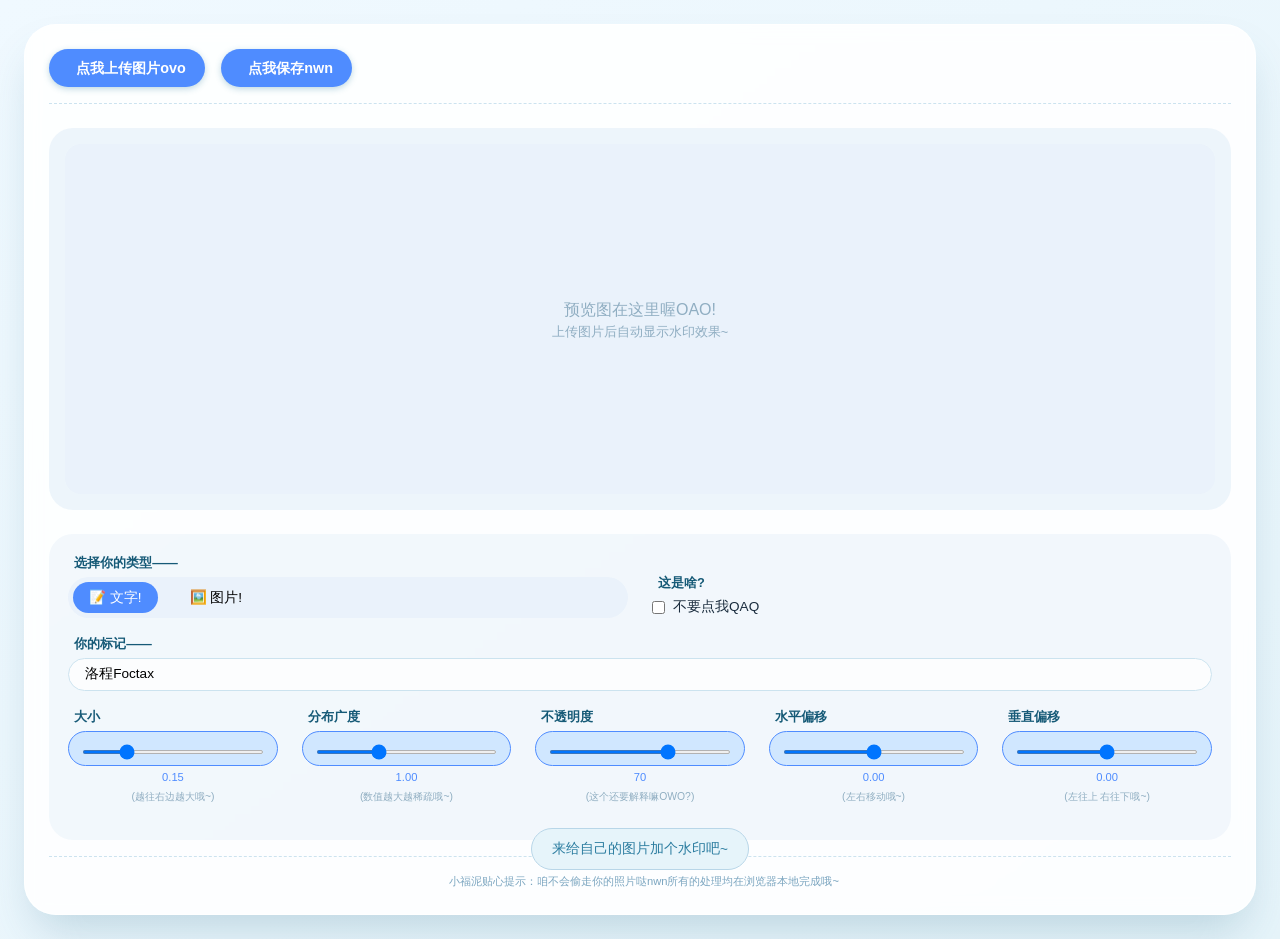
<file: functions/watermark.html>
<!DOCTYPE html>
<html lang="zh-CN">
<head>
    <meta charset="UTF-8">
    <meta name="viewport" content="width=device-width, initial-scale=1.0, user-scalable=yes">
    <title>水印 - Foctax</title>
    <link rel="preconnect" href="https://fonts.proxy.ustclug.org">
    <link href="https://fonts.proxy.ustclug.org/css2?family=Inter:opsz,wght@14..32,300;400;500;600;700&display=swap" rel="stylesheet">
    <link rel="stylesheet" href="https://cdn.staticfile.org/font-awesome/6.0.0-beta3/css/all.min.css">
    <link rel="stylesheet" href="style.css">
    <style>
        .container { max-width: 1400px; margin: 0 auto; padding: 1.5rem; }
        .watermark-card {
            background: rgba(255, 255, 255, 0.88);
            backdrop-filter: blur(8px);
            border-radius: 2rem;
            padding: 1.5rem;
            box-shadow: 0 25px 45px -12px rgba(52, 114, 142, 0.25);
            border: 1px solid rgba(255, 255, 255, 0.8);
            transition: all 0.3s ease;
            animation: fadeInUp 0.6s cubic-bezier(0.34, 1.2, 0.64, 1) forwards;
        }
        .watermark-card:hover { background: rgba(255, 255, 255, 0.94); box-shadow: 0 30px 50px -15px rgba(52, 114, 142, 0.3); }
        .top-bar { display: flex; gap: 1rem; margin-bottom: 1.5rem; padding-bottom: 1rem; border-bottom: 1px dashed #cce3ef; }
        .btn-primary { background: #4f8cff; border: none; padding: 0.6rem 1.2rem; border-radius: 40px; font-size: 0.9rem; font-weight: 600; color: white; cursor: pointer; display: inline-flex; align-items: center; gap: 8px; }
        .btn-primary:hover { background: #2566d8; transform: translateY(-2px); box-shadow: 0 4px 12px rgba(79, 140, 255, 0.3); }
        .btn-secondary { background: rgba(79, 140, 255, 0.2); border: 1px solid #4f8cff; padding: 0.6rem 1.2rem; border-radius: 40px; font-size: 0.9rem; font-weight: 600; color: #4f8cff; cursor: pointer; display: inline-flex; align-items: center; gap: 8px; }
        .btn-secondary:hover { background: rgba(79, 140, 255, 0.3); transform: translateY(-2px); }
        .preview-area { background: rgba(200, 220, 240, 0.3); border-radius: 1.5rem; padding: 1rem; margin-bottom: 1.5rem; min-height: 300px; display: flex; align-items: center; justify-content: center; }
        .preview-container { background: #eaf2fb; border-radius: 1rem; padding: 1rem; text-align: center; width: 100%; min-height: 350px; display: flex; align-items: center; justify-content: center; }
        .preview-image { max-width: 100%; max-height: 400px; border-radius: 0.8rem; box-shadow: 0 4px 15px rgba(0,0,0,0.1); }
        .preview-placeholder { text-align: center; color: #90aec2; padding: 3rem; }
        .preview-placeholder i { font-size: 3rem; margin-bottom: 1rem; opacity: 0.5; }
        .settings-panel { background: rgba(200, 220, 240, 0.2); border-radius: 1.5rem; padding: 1.2rem; margin-bottom: 1rem; }
        .settings-row { display: flex; flex-wrap: wrap; gap: 1.5rem; margin-bottom: 1rem; align-items: flex-end; }
        .setting-group { flex: 1; min-width: 180px; }
        .setting-label { font-size: 0.8rem; font-weight: 600; color: #165a77; margin-bottom: 0.3rem; display: flex; align-items: center; gap: 6px; }
        .slider-container { background: #d0e7ff; border-radius: 20px; padding: 0.3rem 0.8rem; border: 1px solid #4f8cff; }
        input[type="range"] { width: 100%; height: 4px; background: #4f8cff; border-radius: 4px; outline: none; }
        input[type="range"]::-webkit-slider-thumb { -webkit-appearance: none; width: 16px; height: 16px; background: #1a1e33; border-radius: 50%; cursor: pointer; border: 2px solid #4f8cff; }
        .value-display { font-size: 0.7rem; color: #4f8cff; margin-top: 0.2rem; text-align: center; }
        .tip-text { font-size: 0.65rem; color: #90aec2; text-align: center; margin-top: 0.2rem; }
        .type-selector { display: flex; gap: 1rem; background: #eaf2fb; border-radius: 40px; padding: 0.3rem; }
        .type-btn { background: transparent; border: none; padding: 0.4rem 1rem; border-radius: 30px; font-size: 0.85rem; cursor: pointer; }
        .type-btn.active { background: #4f8cff; color: white; }
        .watermark-input { width: 100%; padding: 0.5rem 1rem; background: rgba(255, 255, 255, 0.7); border: 1px solid #cce3ef; border-radius: 40px; font-size: 0.85rem; outline: none; }
        .watermark-input:focus { border-color: #4f8cff; box-shadow: 0 0 0 3px rgba(79, 140, 255, 0.2); background: white; }
        .mystery-checkbox { display: flex; align-items: center; gap: 8px; cursor: pointer; }
        .loading-spinner { width: 24px; height: 24px; border: 3px solid #cce3ef; border-top-color: #4f8cff; border-radius: 50%; animation: spin 0.8s linear infinite; }
        .mystery-mode-active { animation: shake 0.5s ease-in-out; }
        .rainbow-text { animation: rainbow 2s linear infinite; }
        .fox-tip { display: flex; align-items: center; justify-content: center; gap: 8px; margin-top: 1rem; padding-top: 1rem; border-top: 1px dashed #cce3ef; font-size: 0.7rem; color: #7ba5c0; }
        @keyframes rainbow {
            0% { color: #ff0000; } 17% { color: #ff8800; } 33% { color: #ffff00; }
            50% { color: #00ff00; } 67% { color: #0088ff; } 83% { color: #8800ff; }
            100% { color: #ff0000; }
        }
        @keyframes shake {
            0%,100% { transform: translateX(0); } 25% { transform: translateX(-10px) rotate(-2deg); }
            75% { transform: translateX(10px) rotate(2deg); }
        }
        @media (max-width: 768px) { .settings-row { flex-direction: column; gap: 0.8rem; } .setting-group { min-width: auto; } }
    </style>
</head>
<body>
<div class="container">
    <div class="watermark-card">
        <div class="top-bar">
            <button class="btn-primary" id="uploadBtn"><i class="fas fa-upload"></i> 点我上传图片ovo</button>
            <button class="btn-primary" id="saveBtn"><i class="fas fa-save"></i> 点我保存nwn</button>
            <input type="file" id="fileInput" style="display: none;" accept="image/jpeg,image/png,image/jpg,image/gif,image/bmp">
        </div>
        <div class="preview-area">
            <div class="preview-container" id="previewContainer">
                <div class="preview-placeholder" id="previewPlaceholder">
                    <i class="fas fa-image"></i>
                    <p>预览图在这里喔OAO!</p>
                    <p style="font-size: 0.8rem;">上传图片后自动显示水印效果~</p>
                </div>
                <img id="previewImage" class="preview-image" style="display: none;">
            </div>
        </div>
        <div class="settings-panel">
            <div class="settings-row">
                <div class="setting-group">
                    <div class="setting-label"><i class="fas fa-tag"></i> 选择你的类型——</div>
                    <div class="type-selector">
                        <button class="type-btn active" data-type="text">📝 文字!</button>
                        <button class="type-btn" data-type="image">🖼️ 图片!</button>
                    </div>
                </div>
                <div class="setting-group">
                    <div class="setting-label"><i class="fas fa-question-circle"></i> 这是啥?</div>
                    <label class="mystery-checkbox"><input type="checkbox" id="mysteryMode"><span style="font-size: 0.85rem;">不要点我QAQ</span></label>
                </div>
            </div>
            <div class="settings-row" id="textInputRow">
                <div class="setting-group" style="flex: 2;">
                    <div class="setting-label"><i class="fas fa-pencil-alt"></i> 你的标记——</div>
                    <input type="text" id="watermarkText" class="watermark-input" placeholder="输入一个水印叭w~" value="洛程Foctax">
                </div>
            </div>
            <div class="settings-row" id="imageInputRow" style="display: none;">
                <div class="setting-group">
                    <div class="setting-label"><i class="fas fa-image"></i> 水印图片——</div>
                    <button class="btn-secondary" id="uploadWatermarkBtn"><i class="fas fa-upload"></i> 上传一张叭nwn</button>
                    <input type="file" id="watermarkFileInput" style="display: none;" accept="image/jpeg,image/png,image/jpg,image/gif,image/bmp">
                    <div id="watermarkStatus" style="font-size: 0.7rem; color: #90aec2; margin-top: 0.3rem;"></div>
                </div>
            </div>
            <div class="settings-row">
                <div class="setting-group"><div class="setting-label"><i class="fas fa-expand"></i> 大小</div><div class="slider-container"><input type="range" id="sizeSlider" min="0.05" max="0.5" step="0.01" value="0.15"></div><div class="value-display" id="sizeValue">0.15</div><div class="tip-text">(越往右边越大哦~)</div></div>
                <div class="setting-group"><div class="setting-label"><i class="fas fa-border-all"></i> 分布广度</div><div class="slider-container"><input type="range" id="densitySlider" min="0.5" max="2.0" step="0.05" value="1.0"></div><div class="value-display" id="densityValue">1.0</div><div class="tip-text">(数值越大越稀疏哦~)</div></div>
                <div class="setting-group"><div class="setting-label"><i class="fas fa-tint"></i> 不透明度</div><div class="slider-container"><input type="range" id="opacitySlider" min="10" max="100" step="1" value="70"></div><div class="value-display" id="opacityValue">70</div><div class="tip-text">(这个还要解释嘛OWO?)</div></div>
                <div class="setting-group"><div class="setting-label"><i class="fas fa-arrows-alt-h"></i> 水平偏移</div><div class="slider-container"><input type="range" id="offsetXSlider" min="-1.0" max="1.0" step="0.05" value="0.0"></div><div class="value-display" id="offsetXValue">0.00</div><div class="tip-text">(左右移动哦~)</div></div>
                <div class="setting-group"><div class="setting-label"><i class="fas fa-arrows-alt-v"></i> 垂直偏移</div><div class="slider-container"><input type="range" id="offsetYSlider" min="-1.0" max="1.0" step="0.05" value="0.0"></div><div class="value-display" id="offsetYValue">0.00</div><div class="tip-text">(左往上 右往下哦~)</div></div>
            </div>
        </div>
        <div class="fox-tip"><i class="fas fa-fox"></i> 小福泥贴心提示：咱不会偷走你的照片哒nwn所有的处理均在浏览器本地完成哦~</div>
    </div>
</div>
<script>
    (function() {
        const uploadBtn = document.getElementById('uploadBtn'), saveBtn = document.getElementById('saveBtn'), fileInput = document.getElementById('fileInput');
        const watermarkFileInput = document.getElementById('watermarkFileInput'), uploadWatermarkBtn = document.getElementById('uploadWatermarkBtn');
        const previewImage = document.getElementById('previewImage'), previewPlaceholder = document.getElementById('previewPlaceholder');
        const watermarkText = document.getElementById('watermarkText'), textInputRow = document.getElementById('textInputRow'), imageInputRow = document.getElementById('imageInputRow');
        const watermarkStatus = document.getElementById('watermarkStatus'), mysteryCheckbox = document.getElementById('mysteryMode');
        const sizeSlider = document.getElementById('sizeSlider'), densitySlider = document.getElementById('densitySlider'), opacitySlider = document.getElementById('opacitySlider');
        const offsetXSlider = document.getElementById('offsetXSlider'), offsetYSlider = document.getElementById('offsetYSlider');
        let originalImage = null, watermarkImageObj = null, currentWatermarkType = 'text', isMysteryMode = false;
        
        function updateSliders() {
            document.getElementById('sizeValue').textContent = parseFloat(sizeSlider.value).toFixed(2);
            document.getElementById('densityValue').textContent = parseFloat(densitySlider.value).toFixed(2);
            document.getElementById('opacityValue').textContent = opacitySlider.value;
            document.getElementById('offsetXValue').textContent = parseFloat(offsetXSlider.value).toFixed(2);
            document.getElementById('offsetYValue').textContent = parseFloat(offsetYSlider.value).toFixed(2);
        }
        sizeSlider.addEventListener('input', () => { updateSliders(); previewWatermark(); });
        densitySlider.addEventListener('input', () => { updateSliders(); previewWatermark(); });
        opacitySlider.addEventListener('input', () => { updateSliders(); previewWatermark(); });
        offsetXSlider.addEventListener('input', () => { updateSliders(); previewWatermark(); });
        offsetYSlider.addEventListener('input', () => { updateSliders(); previewWatermark(); });
        
        document.querySelectorAll('.type-btn').forEach(btn => {
            btn.addEventListener('click', () => {
                document.querySelectorAll('.type-btn').forEach(b => b.classList.remove('active'));
                btn.classList.add('active');
                currentWatermarkType = btn.dataset.type;
                if (currentWatermarkType === 'text') { textInputRow.style.display = 'flex'; imageInputRow.style.display = 'none'; }
                else { textInputRow.style.display = 'none'; imageInputRow.style.display = 'flex'; }
                previewWatermark();
            });
        });
        watermarkText.addEventListener('input', () => previewWatermark());
        uploadBtn.addEventListener('click', () => fileInput.click());
        fileInput.addEventListener('change', (e) => {
            const file = e.target.files[0];
            if (file) { const reader = new FileReader(); reader.onload = (event) => { const img = new Image(); img.onload = () => { originalImage = img; previewWatermark(); }; img.src = event.target.result; }; reader.readAsDataURL(file); }
        });
        uploadWatermarkBtn.addEventListener('click', () => watermarkFileInput.click());
        watermarkFileInput.addEventListener('change', (e) => {
            const file = e.target.files[0];
            if (file) { const reader = new FileReader(); reader.onload = (event) => { const img = new Image(); img.onload = () => { watermarkImageObj = img; watermarkStatus.innerHTML = '<i class="fas fa-check-circle" style="color: #2e7d5e;"></i> 水印图片已上传~'; previewWatermark(); }; img.src = event.target.result; }; reader.readAsDataURL(file); }
        });
        mysteryCheckbox.addEventListener('change', (e) => { isMysteryMode = e.target.checked; showToast(isMysteryMode ? '呜呜你点我了QAQ保存的时候会发生什么呢……' : '神秘模式已关闭nwn'); });
        
        function displayPreview(imageDataUrl) { previewImage.src = imageDataUrl; previewImage.style.display = 'block'; previewPlaceholder.style.display = 'none'; }
        function showPlaceholder() { previewImage.style.display = 'none'; previewPlaceholder.style.display = 'block'; }
        
        async function addWatermark(sourceImage) {
            return new Promise((resolve) => {
                const canvas = document.createElement('canvas'), ctx = canvas.getContext('2d');
                canvas.width = sourceImage.width; canvas.height = sourceImage.height;
                ctx.drawImage(sourceImage, 0, 0);
                const sizeRatio = parseFloat(sizeSlider.value), densityCoef = parseFloat(densitySlider.value);
                const opacity = parseInt(opacitySlider.value) / 100, offsetX = parseFloat(offsetXSlider.value), offsetY = parseFloat(offsetYSlider.value);
                const watermarkWidth = sourceImage.width * sizeRatio;
                if (currentWatermarkType === 'text') {
                    const text = watermarkText.value || '水印';
                    const fontSize = Math.max(12, watermarkWidth);
                    ctx.font = `bold ${fontSize}px 'Consolas', '圆体', monospace`;
                    ctx.textAlign = 'center'; ctx.textBaseline = 'middle';
                    const metrics = ctx.measureText(text), textWidth = metrics.width, textHeight = fontSize * 1.2;
                    const spacingX = textWidth * densityCoef, spacingY = textHeight * densityCoef;
                    const startX = (sourceImage.width - spacingX) * (offsetX + 1) / 2;
                    const startY = (sourceImage.height - spacingY) * (offsetY + 1) / 2;
                    for (let y = startY; y < sourceImage.height; y += spacingY) {
                        for (let x = startX; x < sourceImage.width; x += spacingX) {
                            ctx.save(); ctx.globalAlpha = opacity; ctx.fillStyle = '#ffffff'; ctx.shadowColor = 'rgba(0,0,0,0.3)'; ctx.shadowBlur = 2; ctx.fillText(text, x, y); ctx.restore();
                        }
                    }
                } else if (currentWatermarkType === 'image' && watermarkImageObj) {
                    const wmWidth = watermarkWidth, wmHeight = watermarkImageObj.height * (wmWidth / watermarkImageObj.width);
                    const spacingX = wmWidth * densityCoef, spacingY = wmHeight * densityCoef;
                    const startX = (sourceImage.width - spacingX) * (offsetX + 1) / 2;
                    const startY = (sourceImage.height - spacingY) * (offsetY + 1) / 2;
                    for (let y = startY; y < sourceImage.height; y += spacingY) {
                        for (let x = startX; x < sourceImage.width; x += spacingX) {
                            ctx.save(); ctx.globalAlpha = opacity; ctx.drawImage(watermarkImageObj, x, y, wmWidth, wmHeight); ctx.restore();
                        }
                    }
                }
                ctx.font = `bold 22px 'Consolas', '圆体', monospace`; ctx.textAlign = 'right'; ctx.textBaseline = 'bottom';
                ctx.fillStyle = 'rgba(180, 180, 180, 0.5)'; ctx.fillText('Foctax', canvas.width - 20, canvas.height - 15);
                canvas.toBlob((blob) => { resolve({ url: URL.createObjectURL(blob), blob }); }, 'image/png');
            });
        }
        
        async function previewWatermark() {
            if (!originalImage) { showPlaceholder(); return; }
            if (currentWatermarkType === 'image' && !watermarkImageObj) {
                if (originalImage) { const canvas = document.createElement('canvas'); canvas.width = originalImage.width; canvas.height = originalImage.height; canvas.getContext('2d').drawImage(originalImage, 0, 0); canvas.toBlob((blob) => displayPreview(URL.createObjectURL(blob)), 'image/png'); }
                return;
            }
            try { const result = await addWatermark(originalImage); displayPreview(result.url); } catch(e) { console.error(e); }
        }
        
        async function saveImage() {
            if (!originalImage) { showToast('请先上传图片呀xwx', true); return; }
            if (currentWatermarkType === 'image' && !watermarkImageObj) { showToast('请先上传水印图片呀xwx', true); return; }
            if (isMysteryMode) { showMysteryMode(); return; }
            try { const result = await addWatermark(originalImage); const link = document.createElement('a'); link.download = `watermarked_${Date.now()}.png`; link.href = result.url; link.click(); showToast('好诶~成功啦! 图片已保存~'); } catch(e) { showToast('保存失败: ' + e.message, true); }
        }
        
        function showMysteryMode() {
            const card = document.querySelector('.watermark-card'); card.classList.add('mystery-mode-active');
            const overlay = document.createElement('div'); overlay.style.cssText = `position:fixed;top:0;left:0;width:100%;height:100%;background:#222;z-index:10000;display:flex;align-items:center;justify-content:center;flex-direction:column;cursor:pointer;`;
            const text = document.createElement('div'); text.innerHTML = '哎呀!好奇心是很危险哒!<br><br>不过还好这是一只好福泥~<br><br>他帮你修好了网站哦~'; text.style.cssText = `font-size:3rem;font-weight:bold;text-align:center;animation:rainbow 2s linear infinite;`;
            const closeBtn = document.createElement('button'); closeBtn.innerHTML = '点我逃出去吧~'; closeBtn.style.cssText = `margin-top:2rem;padding:0.8rem 2rem;background:#4f8cff;border:none;border-radius:40px;color:white;font-size:1rem;cursor:pointer;`;
            overlay.appendChild(text); overlay.appendChild(closeBtn); document.body.appendChild(overlay);
            const style = document.createElement('style'); style.textContent = `@keyframes rainbow {0%{color:#ff0000}17%{color:#ff8800}33%{color:#ffff00}50%{color:#00ff00}67%{color:#0088ff}83%{color:#8800ff}100%{color:#ff0000}}`;
            document.head.appendChild(style);
            closeBtn.addEventListener('click', () => { overlay.remove(); style.remove(); card.classList.remove('mystery-mode-active'); });
            overlay.addEventListener('click', (e) => { if (e.target === overlay) { overlay.remove(); style.remove(); card.classList.remove('mystery-mode-active'); } });
        }
        
        function showToast(message, isError = false) {
            const toast = document.createElement('div'); toast.innerHTML = `<i class="fas ${isError ? 'fa-exclamation-triangle' : 'fa-heart'}"></i> ${message}`;
            toast.style.cssText = `position:fixed;bottom:30px;left:50%;transform:translateX(-50%);background:${isError?'#ffe6e6':'#e6f4fa'};border:1px solid ${isError?'#ffaaaa':'#b8d6e8'};color:${isError?'#cc3333':'#2c7da0'};padding:10px 20px;border-radius:40px;font-size:0.85rem;z-index:10000;white-space:nowrap;`;
            document.body.appendChild(toast);
            setTimeout(() => { toast.style.opacity = '0'; setTimeout(() => toast.remove(), 300); }, 2500);
        }
        
        saveBtn.addEventListener('click', saveImage);
        updateSliders();
        showToast('来给自己的图片加个水印吧~');
    })();
</script>
</body>
</html>
</file>
<file: style.css>
* {
    margin: 0;
    padding: 0;
    box-sizing: border-box;
}

body {
    font-family: 'Consolas', 'Comic Neue', '圆体', 'Yuanti SC', 'YouYuan', 'Microsoft YaHei', cursive, sans-serif;
    background: linear-gradient(145deg, #f0f9ff 0%, #e6f4fa 100%);
    color: #1a2c3e;
    scroll-behavior: smooth;
    line-height: 1.5;
    min-height: 100vh;
}

.navbar {
    position: fixed;
    top: 0;
    left: 0;
    right: 0;
    height: 60px;
    background: #0856a9;
    backdrop-filter: blur(10px);
    display: flex;
    align-items: center;
    padding: 0 24px;
    z-index: 1000;
    box-shadow: 0 2px 20px rgba(0, 0, 0, 0.15);
}

.nav-brand {
    display: flex;
    align-items: center;
    gap: 12px;
    color: white;
    font-size: 1.3rem;
    font-weight: 600;
}

.nav-brand i {
    font-size: 1.5rem;
}

.nav-links {
    margin-left: auto;
    display: flex;
    gap: 24px;
}

.nav-links a {
    color: rgba(255, 255, 255, 0.85);
    text-decoration: none;
    font-weight: 500;
    transition: 0.2s;
    background: rgba(255, 255, 255, 0.1);
    padding: 6px 16px;
    border-radius: 40px;
    cursor: pointer;
}

.nav-links a:hover {
    background: rgba(255, 255, 255, 0.25);
    color: white;
}

.side-menu {
    position: fixed;
    top: 0;
    left: -320px;
    width: 300px;
    height: 100vh;
    background: linear-gradient(180deg, #1e4468 0%, #256293 100%);
    backdrop-filter: blur(20px);
    z-index: 1001;
    transition: left 0.3s cubic-bezier(0.34, 1.2, 0.64, 1);
    box-shadow: 2px 0 20px rgba(0, 0, 0, 0.2);
    display: flex;
    flex-direction: column;
    overflow-y: auto;
}

.side-menu.open {
    left: 0;
}

.menu-header {
    padding: 24px 20px;
    border-bottom: 1px solid rgba(255, 255, 255, 0.15);
    display: flex;
    justify-content: space-between;
    align-items: center;
}

.menu-header h3 {
    color: white;
    font-size: 1.2rem;
    font-weight: 600;
}

.close-menu {
    background: rgba(255, 255, 255, 0.15);
    border: none;
    color: white;
    width: 36px;
    height: 36px;
    border-radius: 10px;
    cursor: pointer;
    font-size: 1.2rem;
    transition: all 0.2s ease;
}

.close-menu:hover {
    background: rgba(255, 255, 255, 0.3);
    transform: scale(1.02);
}

.menu-items {
    flex: 1;
    padding: 16px 12px;
}

.menu-item {
    display: flex;
    align-items: center;
    gap: 14px;
    padding: 14px 16px;
    margin-bottom: 8px;
    background: rgba(255, 255, 255, 0.08);
    border-radius: 14px;
    color: #e8f0f8;
    cursor: pointer;
    transition: all 0.2s ease;
    font-size: 1rem;
    font-weight: 500;
}

.menu-item i {
    width: 28px;
    font-size: 1.2rem;
    color: #8fcbff;
}

.menu-item:hover {
    background: rgba(255, 255, 255, 0.2);
    transform: translateX(5px);
}

.menu-overlay {
    position: fixed;
    top: 0;
    left: 0;
    right: 0;
    bottom: 0;
    background: rgba(0, 0, 0, 0.4);
    backdrop-filter: blur(4px);
    z-index: 1000;
    opacity: 0;
    visibility: hidden;
    transition: all 0.3s ease;
}

.menu-overlay.active {
    opacity: 1;
    visibility: visible;
}

.btn {
    border: none;
    padding: 0.6rem 1.5rem;
    border-radius: 40px;
    font-weight: 600;
    cursor: pointer;
    transition: all 0.2s ease;
    font-family: inherit;
    display: inline-flex;
    align-items: center;
    gap: 8px;
}

.btn-primary {
    background: #2c7da0;
    color: white;
    box-shadow: 0 2px 6px rgba(44, 125, 160, 0.3);
}

.btn-primary:hover:not(:disabled) {
    background: #1f6685;
    transform: translateY(-2px);
}

.btn-secondary {
    background: #e0f0f8;
    color: #1f5570;
    border: 1px solid #8fcbff;
}

.btn-secondary:hover {
    background: #cbe5f0;
    transform: translateY(-1px);
}

.card-block {
    background: rgba(255, 255, 255, 0.82);
    backdrop-filter: blur(2px);
    border-radius: 2rem;
    padding: 1.8rem 2rem;
    box-shadow: 0 10px 22px -8px rgba(70, 130, 160, 0.12);
    border: 1px solid rgba(255, 255, 255, 0.7);
    transition: all 0.3s;
    scroll-margin-top: 80px;
}

.card-block:hover {
    background: rgba(255, 255, 255, 0.92);
    box-shadow: 0 20px 28px -12px rgba(52, 114, 142, 0.2);
    border-color: #cae3ef;
}

.toast-msg, .toast-notification {
    position: fixed;
    bottom: 30px;
    left: 50%;
    transform: translateX(-50%) translateY(100px);
    background: #1e2f3a;
    backdrop-filter: blur(12px);
    color: white;
    padding: 12px 24px;
    border-radius: 60px;
    font-size: 0.9rem;
    z-index: 1100;
    transition: all 0.25s ease;
    opacity: 0;
    pointer-events: none;
    box-shadow: 0 5px 20px rgba(0, 0, 0, 0.2);
}

.toast-msg.show, .toast-notification.show {
    transform: translateX(-50%) translateY(0);
    opacity: 1;
}

::-webkit-scrollbar {
    width: 8px;
}
::-webkit-scrollbar-track {
    background: #d9eaf5;
    border-radius: 10px;
}
::-webkit-scrollbar-thumb {
    background: #7bb3c9;
    border-radius: 10px;
}
::-webkit-scrollbar-thumb:hover {
    background: #5290b0;
}

.container {
    max-width: 1200px;
    margin: 0 auto;
    padding: 2rem 1.5rem 4rem;
}

@keyframes fadeInDown {
    0% { opacity: 0; transform: translateY(-30px); }
    100% { opacity: 1; transform: translateY(0); }
}

@keyframes fadeInUp {
    0% { opacity: 0; transform: translateY(30px); }
    100% { opacity: 1; transform: translateY(0); }
}

@keyframes pulse {
    0%, 100% { transform: scale(1); }
    50% { transform: scale(1.02); }
}

@keyframes spin {
    0% { transform: rotate(0deg); }
    100% { transform: rotate(360deg); }
}

.text-center { text-align: center; }
.mt-1 { margin-top: 0.5rem; }
.mt-2 { margin-top: 1rem; }
.mt-3 { margin-top: 1.5rem; }
.mb-1 { margin-bottom: 0.5rem; }
.mb-2 { margin-bottom: 1rem; }
.mb-3 { margin-bottom: 1.5rem; }

@media (max-width: 680px) {
    .container {
        padding: 1.5rem 1.2rem 2.5rem;
    }
    .card-block {
        padding: 1.4rem 1.2rem;
    }
    .side-menu {
        width: 280px;
        left: -280px;
    }
}
</file>
<file: functions/style.css>
* {
    margin: 0;
    padding: 0;
    box-sizing: border-box;
}

body {
    font-family: 'Consolas', 'Comic Neue', '圆体', 'Yuanti SC', 'YouYuan', 'Microsoft YaHei', cursive, sans-serif;
    background: linear-gradient(145deg, #f0f9ff 0%, #e6f4fa 100%);
    color: #1a2c3e;
    scroll-behavior: smooth;
    line-height: 1.5;
    min-height: 100vh;
}

.navbar {
    position: fixed;
    top: 0;
    left: 0;
    right: 0;
    height: 60px;
    background: #0856a9;
    backdrop-filter: blur(10px);
    display: flex;
    align-items: center;
    padding: 0 24px;
    z-index: 1000;
    box-shadow: 0 2px 20px rgba(0, 0, 0, 0.15);
}

.nav-brand {
    display: flex;
    align-items: center;
    gap: 12px;
    color: white;
    font-size: 1.3rem;
    font-weight: 600;
}

.nav-brand i {
    font-size: 1.5rem;
}

.nav-links {
    margin-left: auto;
    display: flex;
    gap: 24px;
}

.nav-links a {
    color: rgba(255, 255, 255, 0.85);
    text-decoration: none;
    font-weight: 500;
    transition: 0.2s;
    background: rgba(255, 255, 255, 0.1);
    padding: 6px 16px;
    border-radius: 40px;
    cursor: pointer;
}

.nav-links a:hover {
    background: rgba(255, 255, 255, 0.25);
    color: white;
}

.side-menu {
    position: fixed;
    top: 0;
    left: -320px;
    width: 300px;
    height: 100vh;
    background: linear-gradient(180deg, #1e4468 0%, #256293 100%);
    backdrop-filter: blur(20px);
    z-index: 1001;
    transition: left 0.3s cubic-bezier(0.34, 1.2, 0.64, 1);
    box-shadow: 2px 0 20px rgba(0, 0, 0, 0.2);
    display: flex;
    flex-direction: column;
    overflow-y: auto;
}

.side-menu.open {
    left: 0;
}

.menu-header {
    padding: 24px 20px;
    border-bottom: 1px solid rgba(255, 255, 255, 0.15);
    display: flex;
    justify-content: space-between;
    align-items: center;
}

.menu-header h3 {
    color: white;
    font-size: 1.2rem;
    font-weight: 600;
}

.close-menu {
    background: rgba(255, 255, 255, 0.15);
    border: none;
    color: white;
    width: 36px;
    height: 36px;
    border-radius: 10px;
    cursor: pointer;
    font-size: 1.2rem;
    transition: all 0.2s ease;
}

.close-menu:hover {
    background: rgba(255, 255, 255, 0.3);
    transform: scale(1.02);
}

.menu-items {
    flex: 1;
    padding: 16px 12px;
}

.menu-item {
    display: flex;
    align-items: center;
    gap: 14px;
    padding: 14px 16px;
    margin-bottom: 8px;
    background: rgba(255, 255, 255, 0.08);
    border-radius: 14px;
    color: #e8f0f8;
    cursor: pointer;
    transition: all 0.2s ease;
    font-size: 1rem;
    font-weight: 500;
}

.menu-item i {
    width: 28px;
    font-size: 1.2rem;
    color: #8fcbff;
}

.menu-item:hover {
    background: rgba(255, 255, 255, 0.2);
    transform: translateX(5px);
}

.menu-overlay {
    position: fixed;
    top: 0;
    left: 0;
    right: 0;
    bottom: 0;
    background: rgba(0, 0, 0, 0.4);
    backdrop-filter: blur(4px);
    z-index: 1000;
    opacity: 0;
    visibility: hidden;
    transition: all 0.3s ease;
}

.menu-overlay.active {
    opacity: 1;
    visibility: visible;
}

.btn {
    border: none;
    padding: 0.6rem 1.5rem;
    border-radius: 40px;
    font-weight: 600;
    cursor: pointer;
    transition: all 0.2s ease;
    font-family: inherit;
    display: inline-flex;
    align-items: center;
    gap: 8px;
}

.btn-primary {
    background: #2c7da0;
    color: white;
    box-shadow: 0 2px 6px rgba(44, 125, 160, 0.3);
}

.btn-primary:hover:not(:disabled) {
    background: #1f6685;
    transform: translateY(-2px);
}

.btn-secondary {
    background: #e0f0f8;
    color: #1f5570;
    border: 1px solid #8fcbff;
}

.btn-secondary:hover {
    background: #cbe5f0;
    transform: translateY(-1px);
}

.card-block {
    background: rgba(255, 255, 255, 0.82);
    backdrop-filter: blur(2px);
    border-radius: 2rem;
    padding: 1.8rem 2rem;
    box-shadow: 0 10px 22px -8px rgba(70, 130, 160, 0.12);
    border: 1px solid rgba(255, 255, 255, 0.7);
    transition: all 0.3s;
    scroll-margin-top: 80px;
}

.card-block:hover {
    background: rgba(255, 255, 255, 0.92);
    box-shadow: 0 20px 28px -12px rgba(52, 114, 142, 0.2);
    border-color: #cae3ef;
}

.toast-msg, .toast-notification {
    position: fixed;
    bottom: 30px;
    left: 50%;
    transform: translateX(-50%) translateY(100px);
    background: #1e2f3a;
    backdrop-filter: blur(12px);
    color: white;
    padding: 12px 24px;
    border-radius: 60px;
    font-size: 0.9rem;
    z-index: 1100;
    transition: all 0.25s ease;
    opacity: 0;
    pointer-events: none;
    box-shadow: 0 5px 20px rgba(0, 0, 0, 0.2);
}

.toast-msg.show, .toast-notification.show {
    transform: translateX(-50%) translateY(0);
    opacity: 1;
}

::-webkit-scrollbar {
    width: 8px;
}
::-webkit-scrollbar-track {
    background: #d9eaf5;
    border-radius: 10px;
}
::-webkit-scrollbar-thumb {
    background: #7bb3c9;
    border-radius: 10px;
}
::-webkit-scrollbar-thumb:hover {
    background: #5290b0;
}

.container {
    max-width: 1200px;
    margin: 0 auto;
    padding: 2rem 1.5rem 4rem;
}

@keyframes fadeInDown {
    0% { opacity: 0; transform: translateY(-30px); }
    100% { opacity: 1; transform: translateY(0); }
}

@keyframes fadeInUp {
    0% { opacity: 0; transform: translateY(30px); }
    100% { opacity: 1; transform: translateY(0); }
}

@keyframes pulse {
    0%, 100% { transform: scale(1); }
    50% { transform: scale(1.02); }
}

@keyframes spin {
    0% { transform: rotate(0deg); }
    100% { transform: rotate(360deg); }
}

.text-center { text-align: center; }
.mt-1 { margin-top: 0.5rem; }
.mt-2 { margin-top: 1rem; }
.mt-3 { margin-top: 1.5rem; }
.mb-1 { margin-bottom: 0.5rem; }
.mb-2 { margin-bottom: 1rem; }
.mb-3 { margin-bottom: 1.5rem; }

@media (max-width: 680px) {
    .container {
        padding: 1.5rem 1.2rem 2.5rem;
    }
    .card-block {
        padding: 1.4rem 1.2rem;
    }
    .side-menu {
        width: 280px;
        left: -280px;
    }
}
</file>
